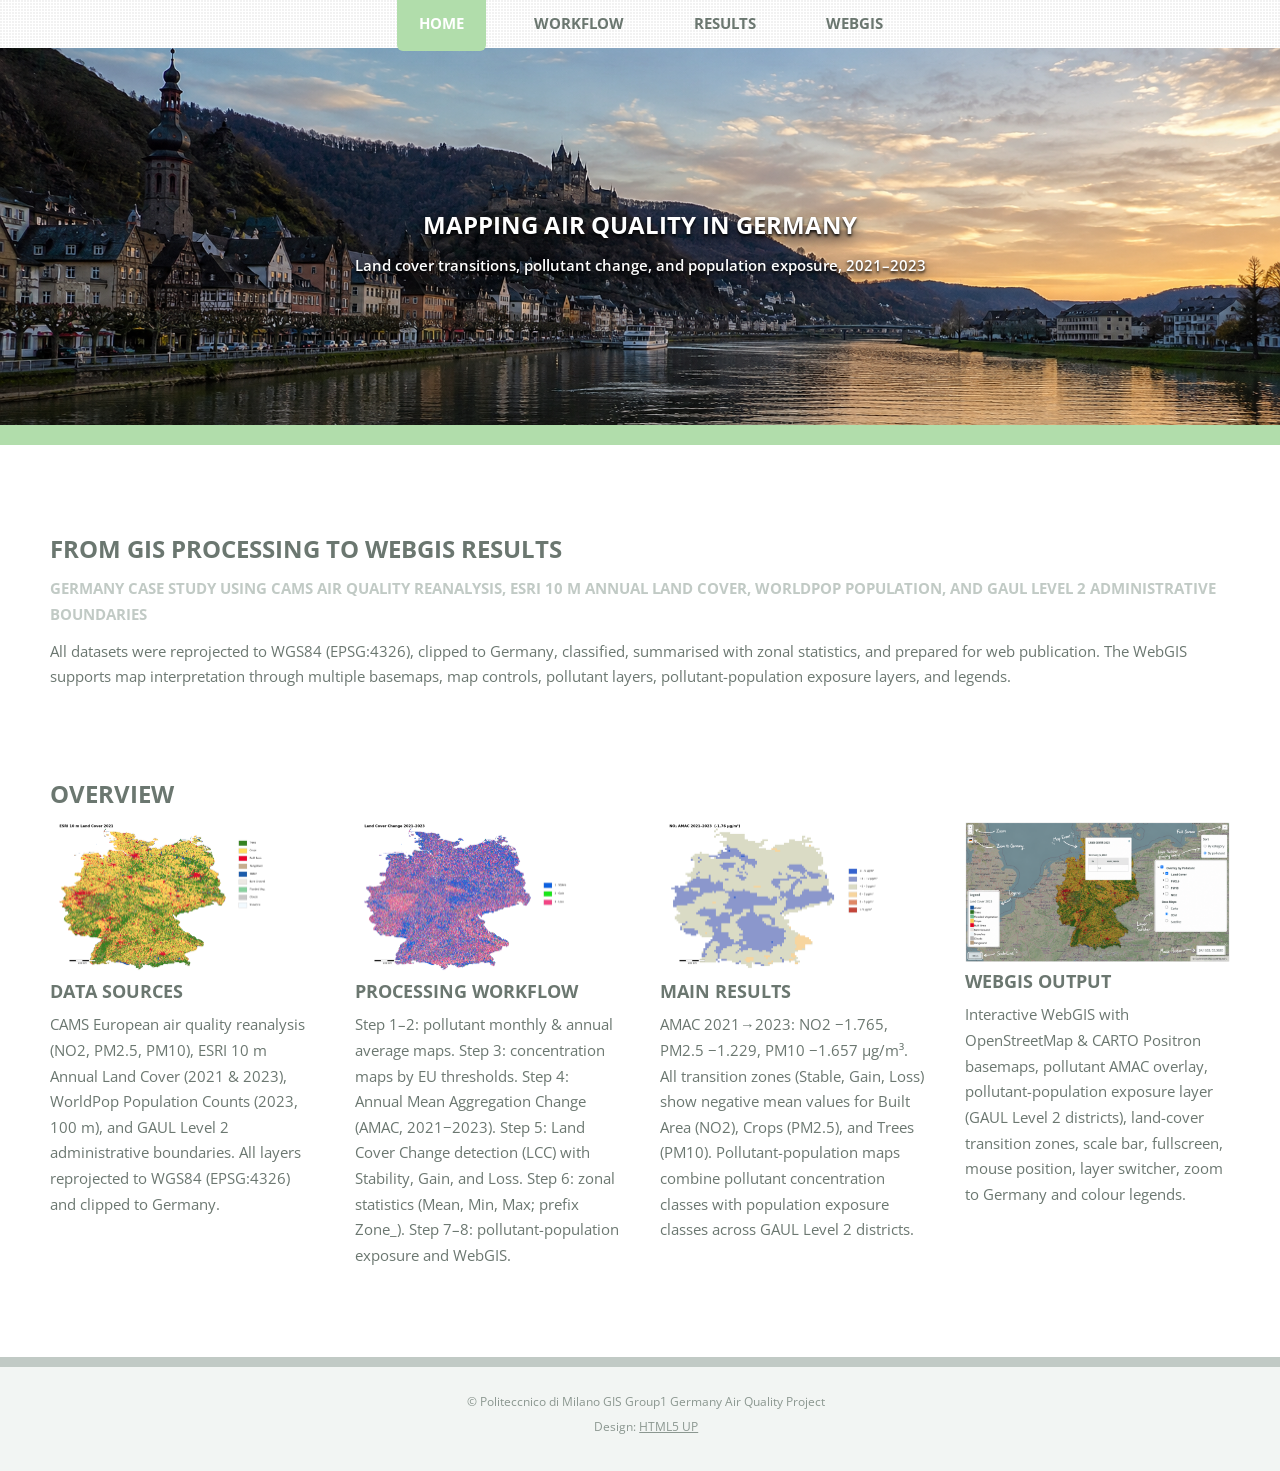
<file: index.html>
<!doctype html>
<!--
	TXT by HTML5 UP
	html5up.net | @ajlkn
	Free for personal and commercial use under the CCA 3.0 license (html5up.net/license)
-->
<html>
  <head>
    <title>Home</title>
    <meta charset="utf-8" />
    <meta name="viewport" content="width=device-width, initial-scale=1" />
    <link rel="stylesheet" href="assets/css/main.css" />
    <link rel="stylesheet" href="assets/css/index.css" />
  </head>
  <body class="homepage is-preload">
    <div id="page-wrapper">
      <nav id="nav">
        <ul>
          <li class="current"><a href="index.html">Home</a></li>
          <li><a href="Workflow.html">Workflow</a></li>
          <li><a href="Results.html">Results</a></li>
          <li><a href="WebGIS.html">WebGIS</a></li>
        </ul>
      </nav>

      <section id="banner">
        <h2>Mapping Air Quality in Germany</h2>
        <p>Land cover transitions, pollutant change, and population exposure, 2021–2023</p>
      </section>

      <section id="main">
        <div class="container">
          <section>
            <header>
              <h2>From GIS processing to WebGIS results</h2>
              <p>
                Germany case study using CAMS air quality reanalysis, ESRI 10 m Annual Land Cover, WorldPop population,
                and GAUL Level 2 administrative boundaries
              </p>
            </header>
            <p>
              All datasets were reprojected to WGS84 (EPSG:4326), clipped to Germany, classified, summarised with zonal
              statistics, and prepared for web publication. The WebGIS supports map interpretation through multiple
              basemaps, map controls, pollutant layers, pollutant-population exposure layers, and legends.
            </p>
          </section>

          <section>
            <h2>Overview</h2>
            <div class="row">
              <div class="col-3 col-6-medium col-12-small">
                <section>
                  <a href="#"><img src="images/index_Germany_ESRI_Land_Cover_2021.png" alt="" /></a>
                  <h3><a href="#">Data sources</a></h3>
                  <p>
                    CAMS European air quality reanalysis (NO2, PM2.5, PM10), ESRI 10 m Annual Land Cover (2021 & 2023),
                    WorldPop Population Counts (2023, 100 m), and GAUL Level 2 administrative boundaries. All layers
                    reprojected to WGS84 (EPSG:4326) and clipped to Germany.
                  </p>
                </section>
              </div>
              <div class="col-3 col-6-medium col-12-small">
                <section>
                  <a href="#"><img src="images/index_Germany_LCC_2021_2023.png" alt="" /></a>
                  <h3><a href="#">Processing workflow</a></h3>
                  <p>
                    Step 1–2: pollutant monthly & annual average maps. Step 3: concentration maps by EU thresholds. Step
                    4: Annual Mean Aggregation Change (AMAC, 2021−2023). Step 5: Land Cover Change detection (LCC) with
                    Stability, Gain, and Loss. Step 6: zonal statistics (Mean, Min, Max; prefix Zone_). Step 7–8:
                    pollutant-population exposure and WebGIS.
                  </p>
                </section>
              </div>
              <div class="col-3 col-6-medium col-12-small">
                <section>
                  <a href="#"><img src="images/index_Germany_NO2_AMAC_2021_2023.png" alt="" /></a>
                  <h3><a href="#">Main results</a></h3>
                  <p>
                    AMAC 2021→2023: NO2 −1.765, PM2.5 −1.229, PM10 −1.657 µg/m³. All transition zones (Stable, Gain,
                    Loss) show negative mean values for Built Area (NO2), Crops (PM2.5), and Trees (PM10).
                    Pollutant-population maps combine pollutant concentration classes with population exposure classes
                    across GAUL Level 2 districts.
                  </p>
                </section>
              </div>
              <div class="col-3 col-6-medium col-12-small">
                <section>
                  <a href="#"><img src="images/map_function.png" alt="" /></a>
                  <h3><a href="#">WebGIS output</a></h3>
                  <p>
                    Interactive WebGIS with OpenStreetMap & CARTO Positron basemaps, pollutant AMAC overlay,
                    pollutant-population exposure layer (GAUL Level 2 districts), land-cover transition zones, scale
                    bar, fullscreen, mouse position, layer switcher, zoom to Germany and colour legends.
                  </p>
                </section>
              </div>
            </div>
          </section>
        </div>
      </section>

      <footer id="footer">
        <div class="container">
          <div id="copyright">
            <ul>
              <div>&copy; Politeccnico di Milano GIS Group1 Germany Air Quality Project</div>
              <div>Design: <a href="http://html5up.net">HTML5 UP</a></div>
            </ul>
          </div>
        </div>
      </footer>
    </div>

    <script src="assets/js/jquery.min.js"></script>
    <script src="assets/js/breakpoints.min.js"></script>
    <script src="assets/js/util.js"></script>
    <script src="assets/js/main.js"></script>
  </body>
</html>
</file>
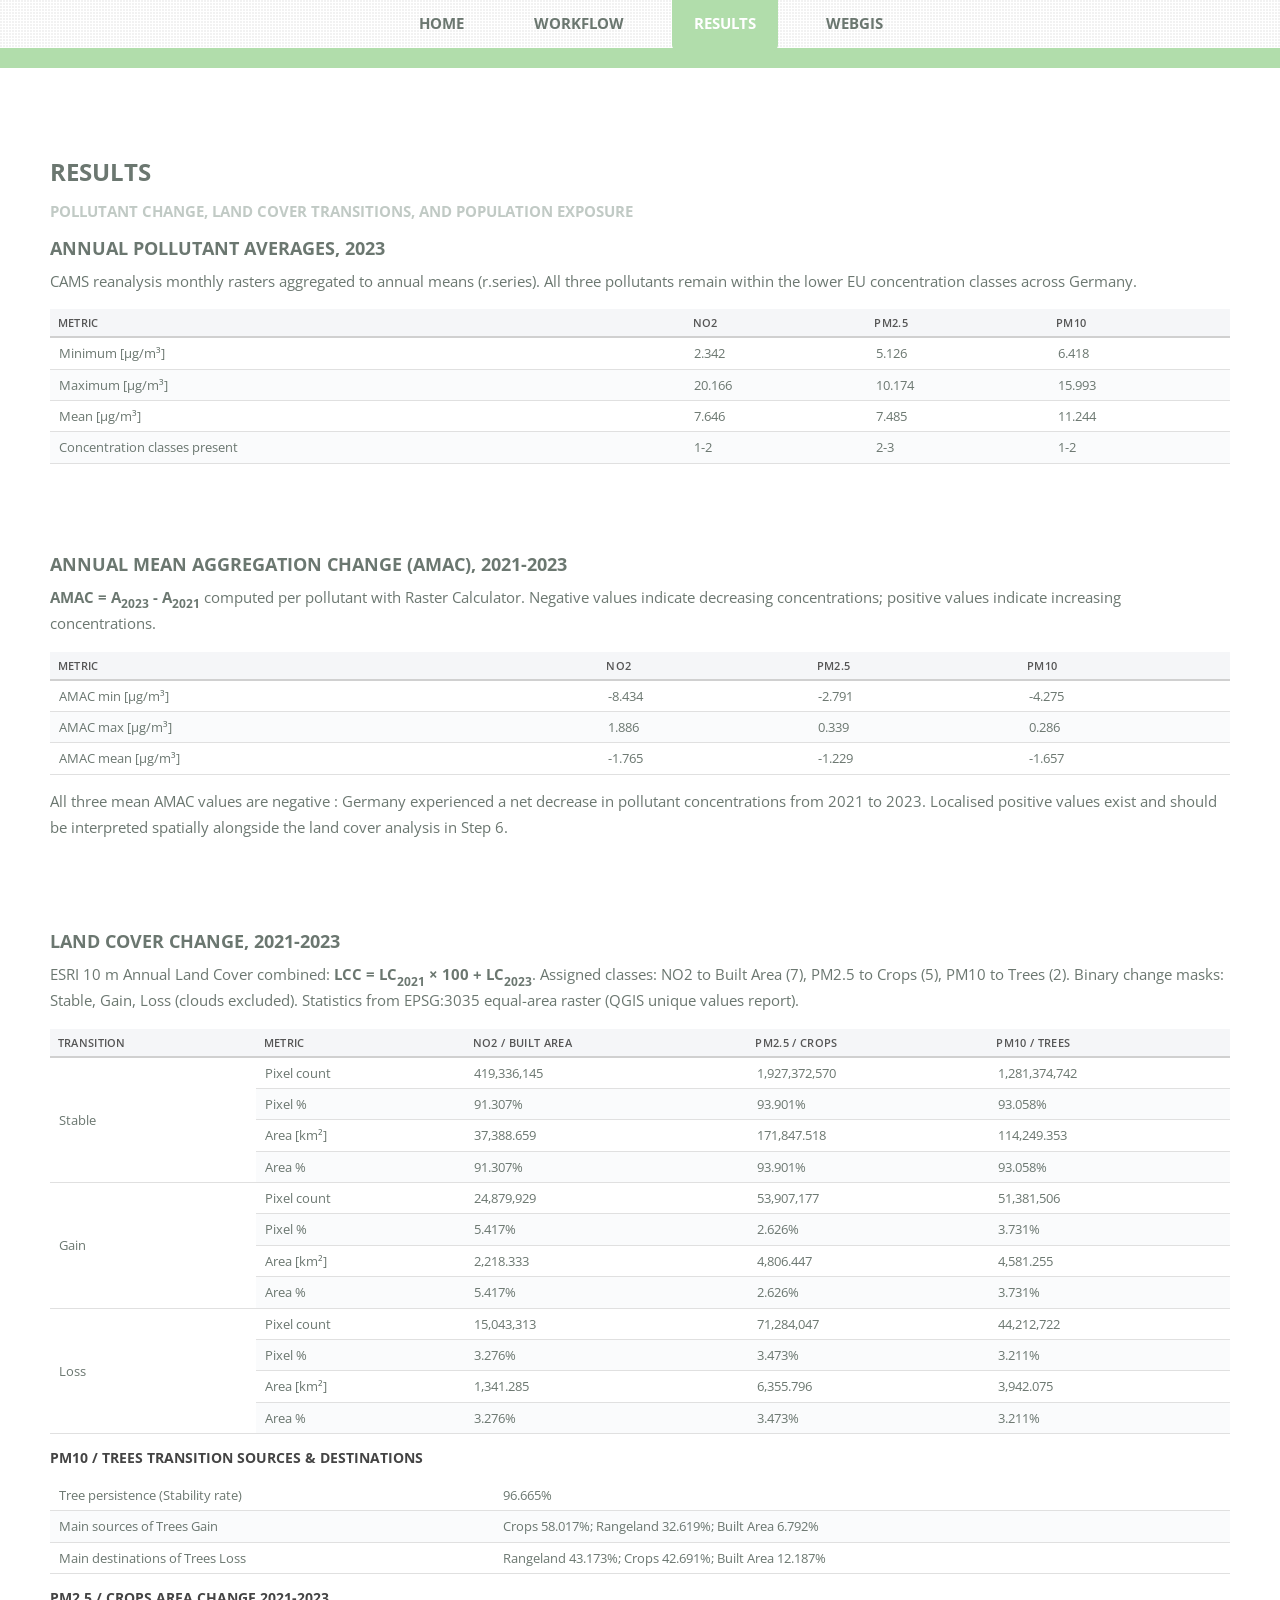
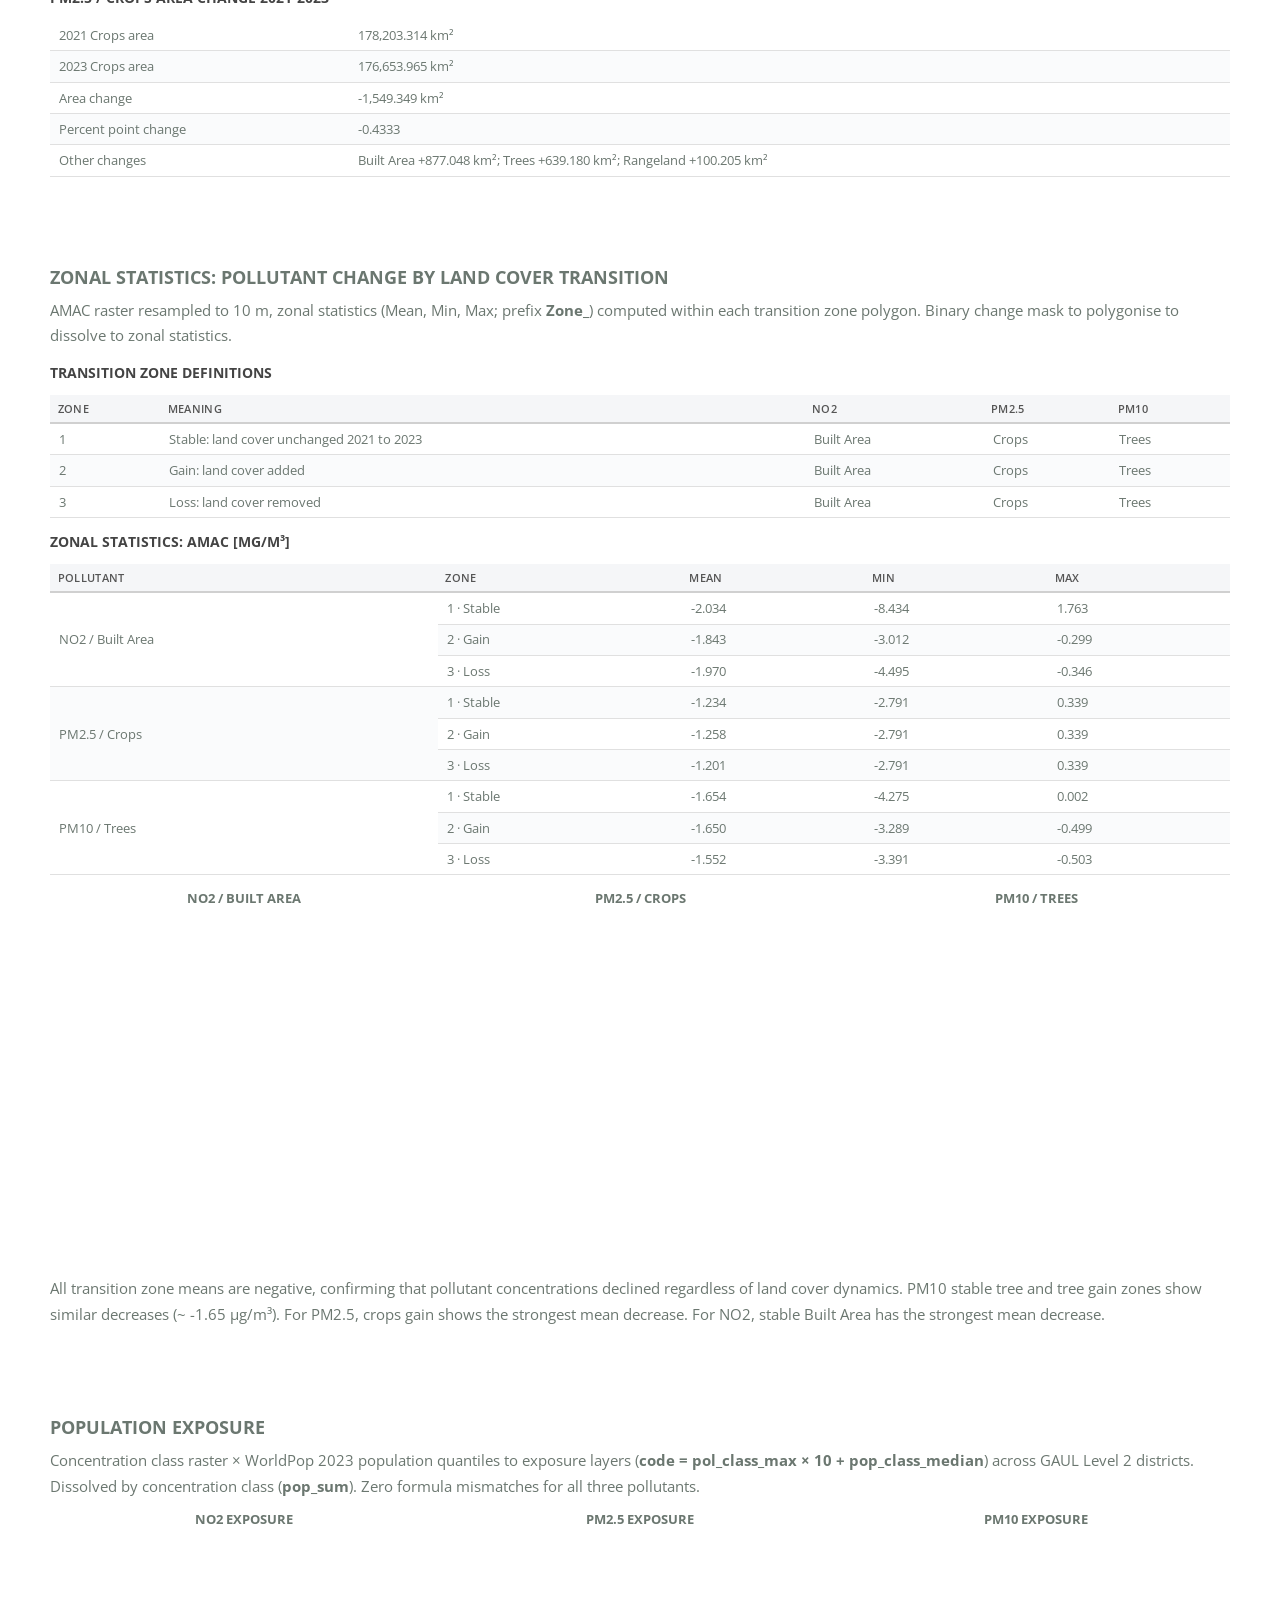
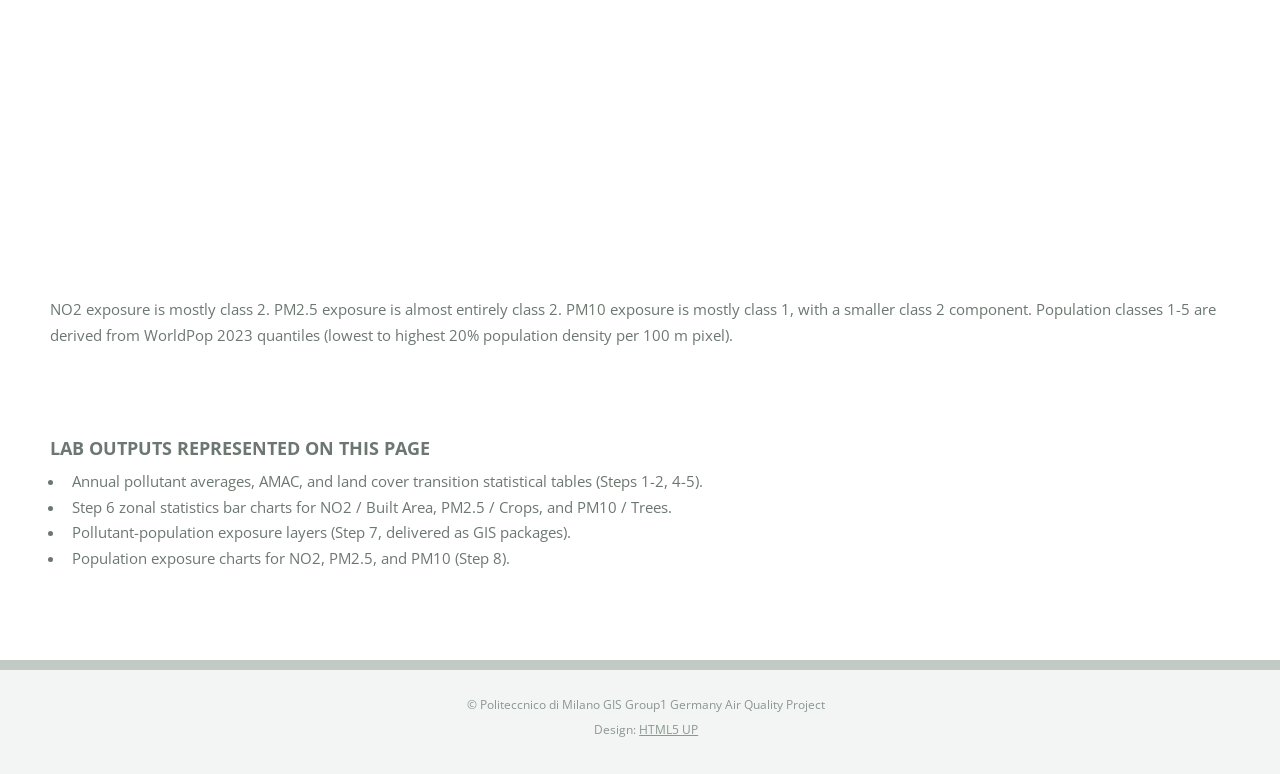
<file: Results.html>
<!DOCTYPE HTML>
<!--
	TXT by HTML5 UP
	html5up.net | @ajlkn
	Free for personal and commercial use under the CCA 3.0 license (html5up.net/license)
-->
<html>
	<head>
		<title>Results</title>
		<meta charset="utf-8" />
		<meta name="viewport" content="width=device-width, initial-scale=1" />
		<link rel="stylesheet" href="assets/css/main.css" />
		<link rel="stylesheet" href="assets/css/Result.css" />
	</head>
	<body class="is-preload">
		<div id="page-wrapper">

			<nav id="nav">
				<ul>
					<li><a href="index.html">Home</a></li>
					<li><a href="Workflow.html">Workflow</a></li>
					<li class="current"><a href="Results.html">Results</a></li>
					<li><a href="WebGIS.html">WebGIS</a></li>
				</ul>
			</nav>

			<section id="main">
				<div class="container">
					<div class="row">
						<div class="col-12">

							<article>

								<header>
									<h2>Results</h2>
									<p>Pollutant change, land cover transitions, and population exposure</p>
								</header>

								<section>
									<p>
																			<!-- ===== Annual Averages ===== -->
									<section>
										<h3>Annual Pollutant Averages, 2023</h3>
										<p>
											CAMS reanalysis monthly rasters aggregated to annual means (r.series). All three pollutants remain within the lower EU concentration classes across Germany.
										</p>
										<div class="table-group">
											<table>
												<thead><tr><th>Metric</th><th>NO2</th><th>PM2.5</th><th>PM10</th></tr></thead>
												<tbody>
												<tr><td>Minimum [µg/m³]</td><td>2.342</td><td>5.126</td><td>6.418</td></tr>
												<tr><td>Maximum [µg/m³]</td><td>20.166</td><td>10.174</td><td>15.993</td></tr>
												<tr><td>Mean [µg/m³]</td><td>7.646</td><td>7.485</td><td>11.244</td></tr>
												<tr><td>Concentration classes present</td><td>1-2</td><td>2-3</td><td>1-2</td></tr>
												</tbody>
											</table>
										</div>
									</section>

									<!-- ===== AMAC ===== -->
									<section>
										<h3>Annual Mean Aggregation Change (AMAC), 2021-2023</h3>
										<p>
											<strong>AMAC = A<sub>2023</sub> - A<sub>2021</sub></strong> computed per pollutant with Raster Calculator. Negative values indicate decreasing concentrations; positive values indicate increasing concentrations.
										</p>
										<div class="table-group">
											<table>
												<thead><tr><th>Metric</th><th>NO2</th><th>PM2.5</th><th>PM10</th></tr></thead>
												<tbody>
												<tr><td>AMAC min [µg/m³]</td><td>-8.434</td><td>-2.791</td><td>-4.275</td></tr>
												<tr><td>AMAC max [µg/m³]</td><td>1.886</td><td>0.339</td><td>0.286</td></tr>
												<tr><td>AMAC mean [µg/m³]</td><td>-1.765</td><td>-1.229</td><td>-1.657</td></tr>
												</tbody>
											</table>
										</div>
										<p>
											All three mean AMAC values are negative : Germany experienced a net decrease in pollutant concentrations from 2021 to 2023. Localised positive values exist and should be interpreted spatially alongside the land cover analysis in Step 6.
										</p>
									</section>

									<!-- ===== Step 5: Land Cover Change ===== -->
									<section>
										<h3>Land Cover Change, 2021-2023</h3>
										<p>
											ESRI 10 m Annual Land Cover combined: <strong>LCC = LC<sub>2021</sub> × 100 + LC<sub>2023</sub></strong>. Assigned classes: NO2 to Built Area (7), PM2.5 to Crops (5), PM10 to Trees (2). Binary change masks: Stable, Gain, Loss (clouds excluded). Statistics from EPSG:3035 equal-area raster (QGIS unique values report).
										</p>
										<div class="table-group">
											<table>
												<thead><tr><th>Transition</th><th>Metric</th><th>NO2 / Built Area</th><th>PM2.5 / Crops</th><th>PM10 / Trees</th></tr></thead>
												<tbody>
												<tr><td rowspan="4">Stable</td><td>Pixel count</td><td>419,336,145</td><td>1,927,372,570</td><td>1,281,374,742</td></tr>
												<tr><td>Pixel %</td><td>91.307%</td><td>93.901%</td><td>93.058%</td></tr>
												<tr><td>Area [km²]</td><td>37,388.659</td><td>171,847.518</td><td>114,249.353</td></tr>
												<tr><td>Area %</td><td>91.307%</td><td>93.901%</td><td>93.058%</td></tr>
												<tr><td rowspan="4">Gain</td><td>Pixel count</td><td>24,879,929</td><td>53,907,177</td><td>51,381,506</td></tr>
												<tr><td>Pixel %</td><td>5.417%</td><td>2.626%</td><td>3.731%</td></tr>
												<tr><td>Area [km²]</td><td>2,218.333</td><td>4,806.447</td><td>4,581.255</td></tr>
												<tr><td>Area %</td><td>5.417%</td><td>2.626%</td><td>3.731%</td></tr>
												<tr><td rowspan="4">Loss</td><td>Pixel count</td><td>15,043,313</td><td>71,284,047</td><td>44,212,722</td></tr>
												<tr><td>Pixel %</td><td>3.276%</td><td>3.473%</td><td>3.211%</td></tr>
												<tr><td>Area [km²]</td><td>1,341.285</td><td>6,355.796</td><td>3,942.075</td></tr>
												<tr><td>Area %</td><td>3.276%</td><td>3.473%</td><td>3.211%</td></tr>
												</tbody>
											</table>
										</div>
										<div class="table-group">
											<h4>PM10 / Trees Transition Sources & Destinations</h4>
											<table>
												<tbody>
												<tr><th>Tree persistence (Stability rate)</th><td>96.665%</td></tr>
												<tr><th>Main sources of Trees Gain</th><td>Crops 58.017%; Rangeland 32.619%; Built Area 6.792%</td></tr>
												<tr><th>Main destinations of Trees Loss</th><td>Rangeland 43.173%; Crops 42.691%; Built Area 12.187%</td></tr>
												</tbody>
											</table>
										</div>
										<div class="table-group">
											<h4>PM2.5 / Crops Area Change 2021-2023</h4>
											<table>
												<tbody>
												<tr><th>2021 Crops area</th><td>178,203.314 km²</td></tr>
												<tr><th>2023 Crops area</th><td>176,653.965 km²</td></tr>
												<tr><th>Area change</th><td>-1,549.349 km²</td></tr>
												<tr><th>Percent point change</th><td>-0.4333</td></tr>
												<tr><th>Other changes</th><td>Built Area +877.048 km²; Trees +639.180 km²; Rangeland +100.205 km²</td></tr>
												</tbody>
											</table>
										</div>
									</section>

									<!-- ===== Step 6: Zonal Statistics ===== -->
									<section>
										<h3>Zonal Statistics: Pollutant Change by Land Cover Transition</h3>
										<p>
											AMAC raster resampled to 10 m, zonal statistics (Mean, Min, Max; prefix <strong>Zone_</strong>) computed within each transition zone polygon. Binary change mask to polygonise to dissolve to zonal statistics.
										</p>
										<div class="table-group">
											<h4>Transition Zone Definitions</h4>
											<table>
												<thead><tr><th>Zone</th><th>Meaning</th><th>NO2</th><th>PM2.5</th><th>PM10</th></tr></thead>
												<tbody>
												<tr><td>1</td><td>Stable: land cover unchanged 2021 to 2023</td><td>Built Area</td><td>Crops</td><td>Trees</td></tr>
												<tr><td>2</td><td>Gain: land cover added</td><td>Built Area</td><td>Crops</td><td>Trees</td></tr>
												<tr><td>3</td><td>Loss: land cover removed</td><td>Built Area</td><td>Crops</td><td>Trees</td></tr>
												</tbody>
											</table>
										</div>
										<div class="table-group">
											<h4>Zonal Statistics: AMAC [µg/m³]</h4>
											<table>
												<thead><tr><th>Pollutant</th><th>Zone</th><th>Mean</th><th>Min</th><th>Max</th></tr></thead>
												<tbody>
												<tr><td rowspan="3">NO2 / Built Area</td><td>1 · Stable</td><td>-2.034</td><td>-8.434</td><td>1.763</td></tr>
												<tr><td>2 · Gain</td><td>-1.843</td><td>-3.012</td><td>-0.299</td></tr>
												<tr><td>3 · Loss</td><td>-1.970</td><td>-4.495</td><td>-0.346</td></tr>
												<tr><td rowspan="3">PM2.5 / Crops</td><td>1 · Stable</td><td>-1.234</td><td>-2.791</td><td>0.339</td></tr>
												<tr><td>2 · Gain</td><td>-1.258</td><td>-2.791</td><td>0.339</td></tr>
												<tr><td>3 · Loss</td><td>-1.201</td><td>-2.791</td><td>0.339</td></tr>
												<tr><td rowspan="3">PM10 / Trees</td><td>1 · Stable</td><td>-1.654</td><td>-4.275</td><td>0.002</td></tr>
												<tr><td>2 · Gain</td><td>-1.650</td><td>-3.289</td><td>-0.499</td></tr>
												<tr><td>3 · Loss</td><td>-1.552</td><td>-3.391</td><td>-0.503</td></tr>
												</tbody>
											</table>
										</div>
										<div class="chart-row">
											<div class="plotly-chart">
												<h4>NO2 / Built Area</h4>
												<iframe src="charts/no2_barchart_minmaxmean.html" frameborder="0" scrolling="no" style="width:100%;height:350px"></iframe>
											</div>
											<div class="plotly-chart">
												<h4>PM2.5 / Crops</h4>
												<iframe src="charts/pm2p5_barchart_minmaxmean.html" frameborder="0" scrolling="no" style="width:100%;height:350px"></iframe>
											</div>
											<div class="plotly-chart">
												<h4>PM10 / Trees</h4>
												<iframe src="charts/pm10_barchart_minmaxmean.html" frameborder="0" scrolling="no" style="width:100%;height:350px"></iframe>
											</div>
										</div>
										<p>
											All transition zone means are negative, confirming that pollutant concentrations declined regardless of land cover dynamics. PM10 stable tree and tree gain zones show similar decreases (~ -1.65 µg/m³). For PM2.5, crops gain shows the strongest mean decrease. For NO2, stable Built Area has the strongest mean decrease.
										</p>
									</section>

									<!-- ===== Steps 7-8: Population Exposure ===== -->
									<section>
										<h3>Population Exposure</h3>
										<p>
											Concentration class raster × WorldPop 2023 population quantiles to exposure layers (<strong>code = pol_class_max × 10 + pop_class_median</strong>) across GAUL Level 2 districts. Dissolved by concentration class (<strong>pop_sum</strong>). Zero formula mismatches for all three pollutants.
										</p>
										<div class="chart-row">
											<div class="plotly-chart">
												<h4>NO2 Exposure</h4>
												<iframe src="charts/no2_exposure_piechart.html" frameborder="0" scrolling="no" style="width:100%;height:350px"></iframe>
											</div>
											<div class="plotly-chart">
												<h4>PM2.5 Exposure</h4>
												<iframe src="charts/pm2p5_exposure_piechart.html" frameborder="0" scrolling="no" style="width:100%;height:350px"></iframe>
											</div>
											<div class="plotly-chart">
												<h4>PM10 Exposure</h4>
												<iframe src="charts/pm10_exposure_piechart.html" frameborder="0" scrolling="no" style="width:100%;height:350px"></iframe>
											</div>
										</div>
										<p>
											NO2 exposure is mostly class 2. PM2.5 exposure is almost entirely class 2. PM10 exposure is mostly class 1, with a smaller class 2 component. Population classes 1-5 are derived from WorldPop 2023 quantiles (lowest to highest 20% population density per 100 m pixel).
										</p>
									</section>

<!-- ===== Lab Outputs ===== -->
								<section>
									<h3>Lab Outputs Represented on This Page</h3>
									<ul>
										<li>Annual pollutant averages, AMAC, and land cover transition statistical tables (Steps 1-2, 4-5).</li>
										<li>Step 6 zonal statistics bar charts for NO2 / Built Area, PM2.5 / Crops, and PM10 / Trees.</li>
										<li>Pollutant-population exposure layers (Step 7, delivered as GIS packages).</li>
										<li>Population exposure charts for NO2, PM2.5, and PM10 (Step 8).</li>
									</ul>
								</section>

							</article>

						</div>
					</div>
				</div>
			</section>

      <footer id="footer">
        <div class="container">
          <div id="copyright">
            <ul>
              <div>&copy; Politeccnico di Milano GIS Group1 Germany Air Quality Project</div>
              <div>Design: <a href="http://html5up.net">HTML5 UP</a></div>
            </ul>
          </div>
        </div>
      </footer>

		</div>

		<script src="assets/js/jquery.min.js"></script>
		<script src="assets/js/breakpoints.min.js"></script>
		<script src="assets/js/util.js"></script>
		<script src="assets/js/main.js"></script>

	</body>
</html>
</file>
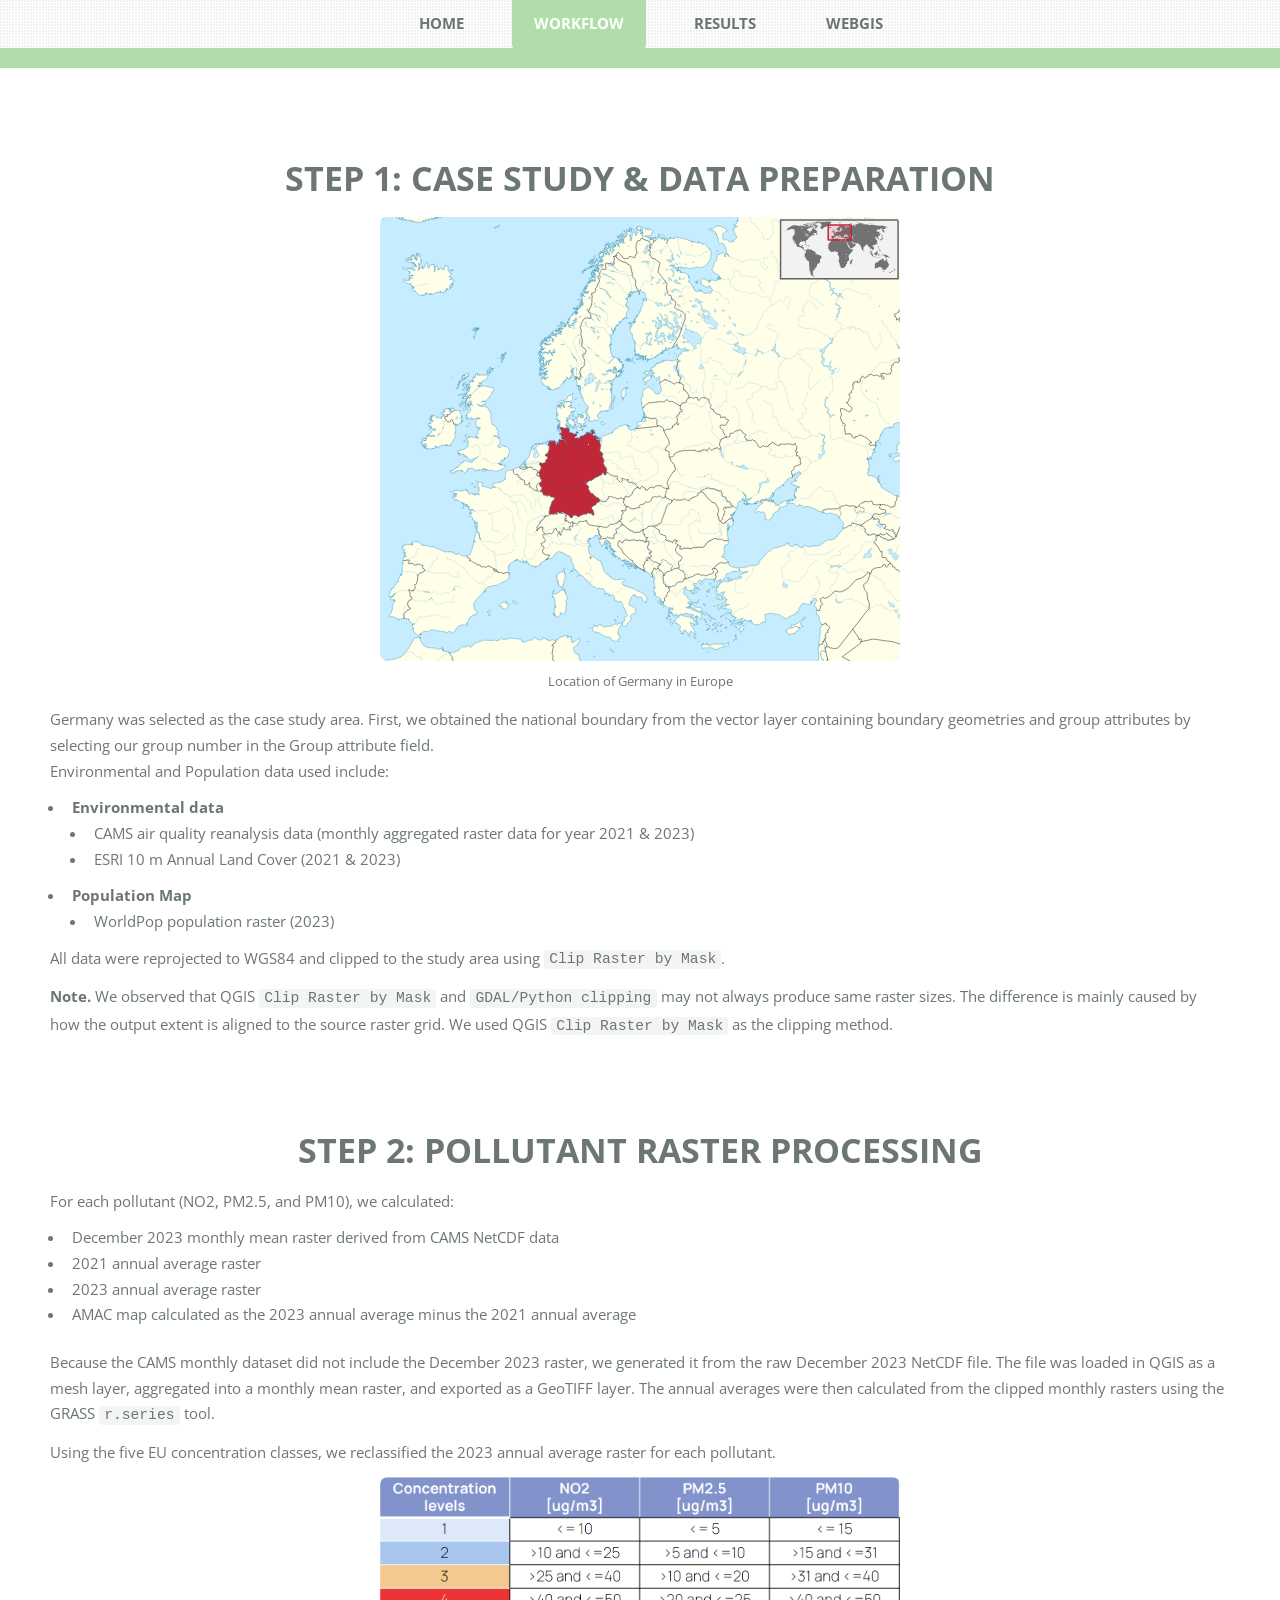
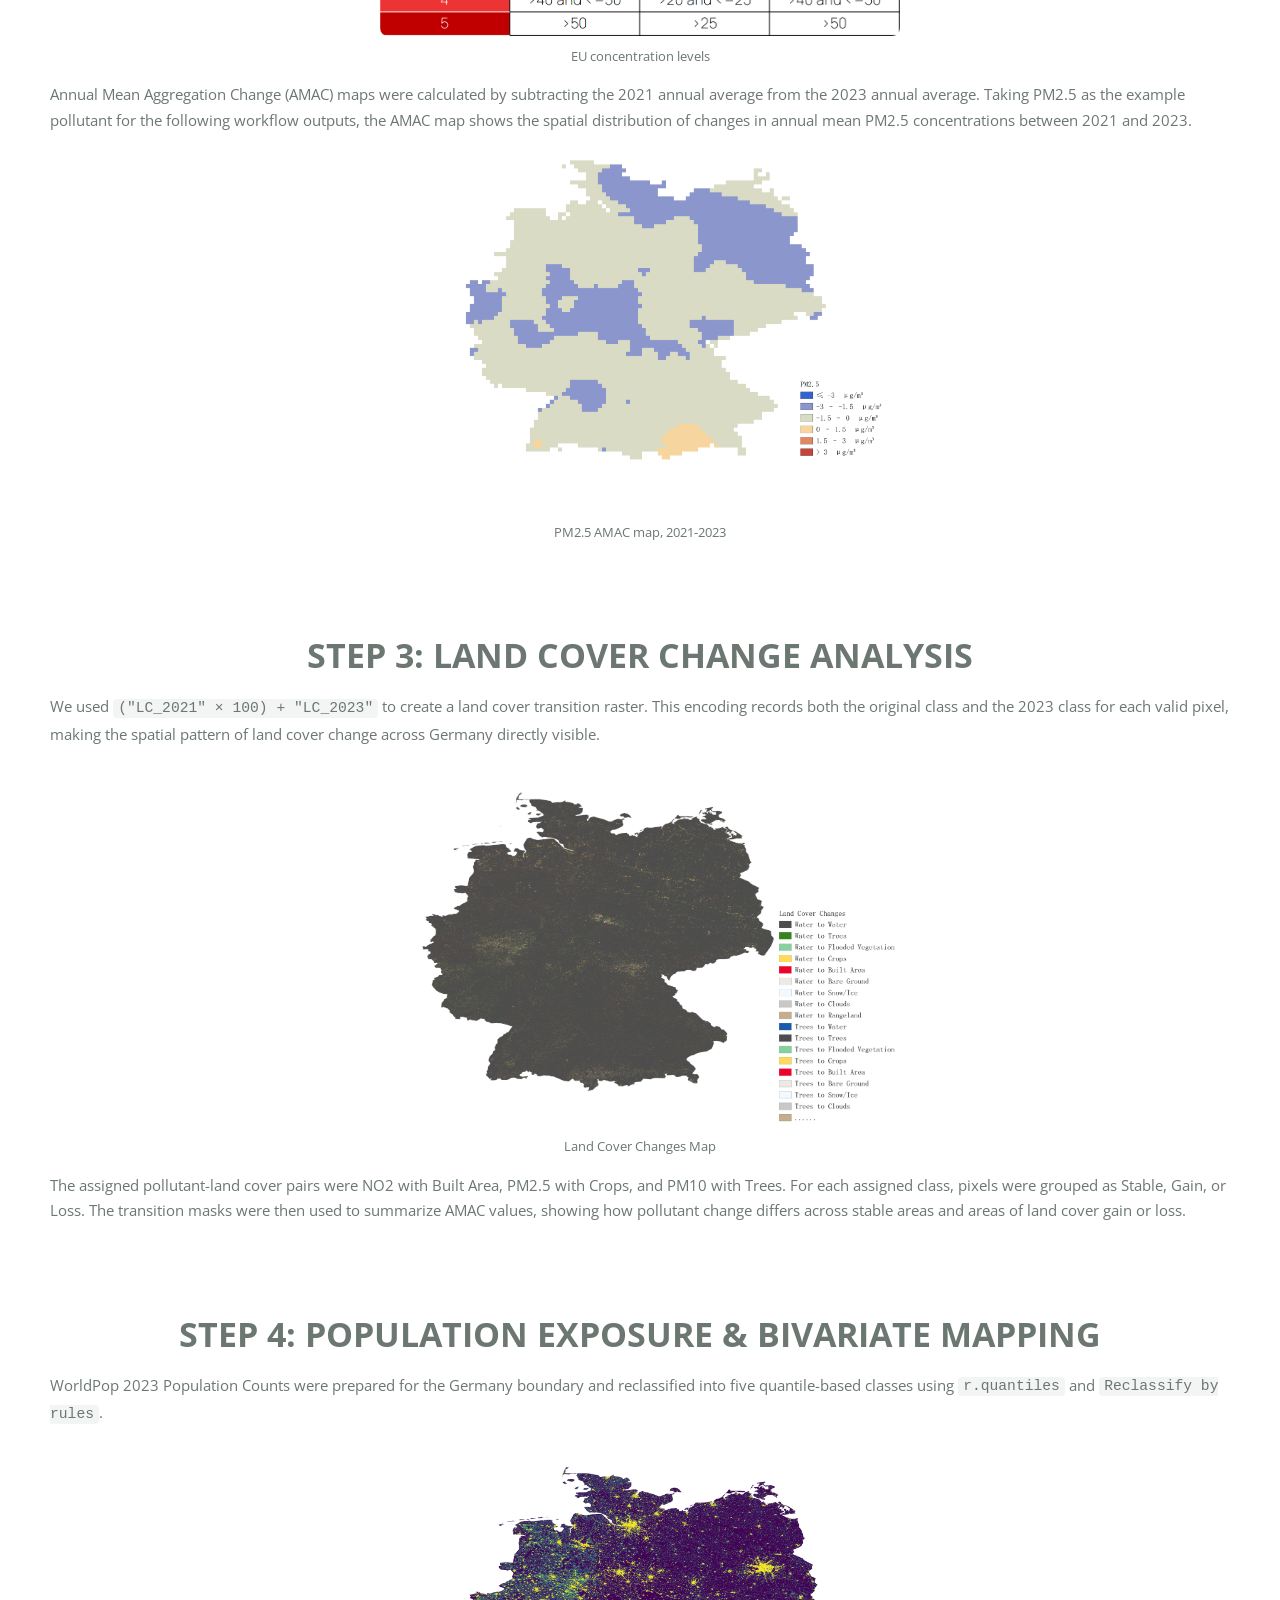
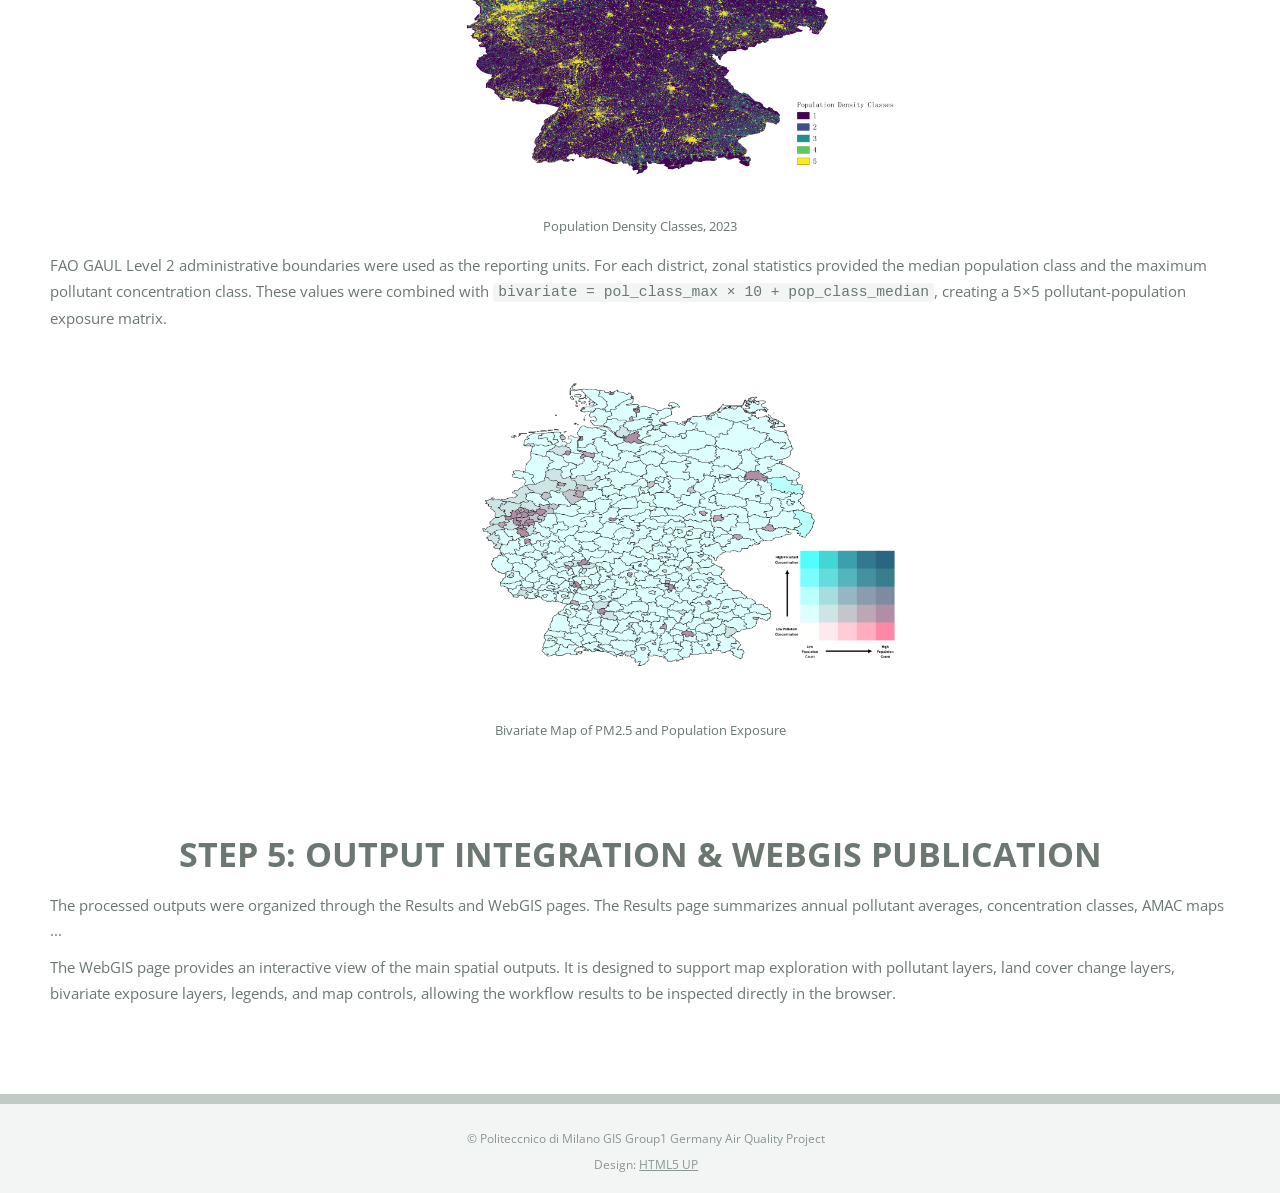
<file: Workflow.html>
<!doctype html>
<html>
  <head>
    <title>Workflow</title>
    <meta charset="utf-8" />
    <meta name="viewport" content="width=device-width, initial-scale=1" />
    <link rel="stylesheet" href="assets/css/main.css" />
    <link rel="stylesheet" href="assets/css/Workflow.css" />
  </head>
  <body class="is-preload">
    <div id="page-wrapper">
      <nav id="nav">
        <ul>
          <li><a href="index.html">Home</a></li>
          <li class="current"><a href="Workflow.html">Workflow</a></li>
          <li><a href="Results.html">Results</a></li>
          <li><a href="WebGIS.html">WebGIS</a></li>
        </ul>
      </nav>

      <section id="main">
        <div class="container">
          <div class="row">
            <div class="col-12">
              <article>
                <header style="text-align: center; font-size: 1.4em">
                  <h2>Step 1: Case Study & Data Preparation</h2>
                </header>

                <section>
                  <img class="workflow-image" src="images/Germany_in_Europe.svg" alt="Germany in Europe" />
                  <div class="workflow-image-caption">Location of Germany in Europe</div>
                  <p>
                    Germany was selected as the case study area. First, we obtained the national boundary from the
                    vector layer containing boundary geometries and group attributes by selecting our group number in
                    the Group attribute field.<br />
                    Environmental and Population data used include:
                  </p>
                  <ul>
                    <li>
                      <strong>Environmental data</strong>
                      <ul>
                        <li>
                          CAMS air quality reanalysis data (monthly aggregated raster data for year 2021 &amp; 2023)
                        </li>
                        <li>ESRI 10 m Annual Land Cover (2021 &amp; 2023)</li>
                      </ul>
                    </li>
                    <li>
                      <strong>Population Map</strong>
                      <ul>
                        <li>WorldPop population raster (2023)</li>
                      </ul>
                    </li>
                  </ul>
                  <p>
                    All data were reprojected to WGS84 and clipped to the study area using
                    <code>Clip Raster by Mask</code>.
                  </p>
                  <p>
                    <strong>Note.</strong> We observed that QGIS <code>Clip Raster by Mask</code> and
                    <code>GDAL/Python clipping</code> may not always produce same raster sizes. The difference is mainly
                    caused by how the output extent is aligned to the source raster grid. We used QGIS
                    <code>Clip Raster by Mask</code> as the clipping method.
                  </p>
                </section>

                <header style="text-align: center; font-size: 1.4em">
                  <h2>Step 2: Pollutant Raster Processing</h2>
                </header>

                <section>
                  <p style="margin-bottom: 0.75em">For each pollutant (NO2, PM2.5, and PM10), we calculated:</p>
                  <ul style="margin-top: 0; margin-bottom: 1.5em">
                    <li>December 2023 monthly mean raster derived from CAMS NetCDF data</li>
                    <li>2021 annual average raster</li>
                    <li>2023 annual average raster</li>
                    <li>AMAC map calculated as the 2023 annual average minus the 2021 annual average</li>
                  </ul>
                  <p>
                    Because the CAMS monthly dataset did not include the December 2023 raster, we generated it from the
                    raw December 2023 NetCDF file. The file was loaded in QGIS as a mesh layer, aggregated into a
                    monthly mean raster, and exported as a GeoTIFF layer. The annual averages were then calculated from
                    the clipped monthly rasters using the GRASS <code>r.series</code> tool.
                  </p>
                  <p>
                    Using the five EU concentration classes, we reclassified the 2023 annual average raster for each
                    pollutant.
                  </p>
                  <img class="workflow-image" src="images/EU_concentration_levels.png" alt="EU Concentration Levels" />
                  <div class="workflow-image-caption">EU concentration levels</div>
                  <p>
                    Annual Mean Aggregation Change (AMAC) maps were calculated by subtracting the 2021 annual average
                    from the 2023 annual average. Taking PM2.5 as the example pollutant for the following workflow
                    outputs, the AMAC map shows the spatial distribution of changes in annual mean PM2.5 concentrations
                    between 2021 and 2023.
                  </p>
                  <img
                    class="workflow-image"
                    src="images/Germany_pm2p5_2021_2023_AMAC_map.png"
                    alt="PM2.5 AMAC map, 2021-2023"
                  />
                  <div class="workflow-image-caption">PM2.5 AMAC map, 2021-2023</div>
                </section>

                <header style="text-align: center; font-size: 1.4em">
                  <h2>Step 3: Land Cover Change Analysis</h2>
                </header>

                <section>
                  <p>
                    We used <code>("LC_2021" × 100) + "LC_2023"</code> to create a land cover transition raster. This
                    encoding records both the original class and the 2023 class for each valid pixel, making the spatial
                    pattern of land cover change across Germany directly visible.
                  </p>
                  <img class="workflow-image" src="images/Germany_LCC_2021_2023.png" alt="Land Cover Changes Map" />
                  <div class="workflow-image-caption">Land Cover Changes Map</div>
                  <p>
                    The assigned pollutant-land cover pairs were NO2 with Built Area, PM2.5 with Crops, and PM10 with
                    Trees. For each assigned class, pixels were grouped as Stable, Gain, or Loss. The transition masks
                    were then used to summarize AMAC values, showing how pollutant change differs across stable areas
                    and areas of land cover gain or loss.
                  </p>
                </section>

                <header style="text-align: center; font-size: 1.4em">
                  <h2>Step 4: Population Exposure & Bivariate Mapping</h2>
                </header>

                <section>
                  <p>
                    WorldPop 2023 Population Counts were prepared for the Germany boundary and reclassified into five
                    quantile-based classes using <code>r.quantiles</code> and <code>Reclassify by rules</code>.
                  </p>
                  <img
                    class="workflow-image"
                    src="images/Germany_Population_2023_5classes.png"
                    alt="Population Density Classes"
                  />
                  <div class="workflow-image-caption">Population Density Classes, 2023</div>
                  <p>
                    FAO GAUL Level 2 administrative boundaries were used as the reporting units. For each district,
                    zonal statistics provided the median population class and the maximum pollutant concentration class.
                    These values were combined with <code>bivariate = pol_class_max × 10 + pop_class_median</code>,
                    creating a 5×5 pollutant-population exposure matrix.
                  </p>
                  <img
                    class="workflow-image"
                    src="images/Germany_pm2p5_2023_bivariate_legend.png"
                    alt="Bivariate Map of PM2.5 and Population Exposure"
                  />
                  <div class="workflow-image-caption">Bivariate Map of PM2.5 and Population Exposure</div>
                </section>

                <header style="text-align: center; font-size: 1.4em">
                  <h2>Step 5: Output Integration & WebGIS Publication</h2>
                </header>

                <section>
                  <p>
                    The processed outputs were organized through the Results and WebGIS pages. The Results page
                    summarizes annual pollutant averages, concentration classes, AMAC maps ...
                  </p>
                  <p>
                    The WebGIS page provides an interactive view of the main spatial outputs. It is designed to support
                    map exploration with pollutant layers, land cover change layers, bivariate exposure layers, legends,
                    and map controls, allowing the workflow results to be inspected directly in the browser.
                  </p>
                </section>
              </article>
            </div>
          </div>
        </div>
      </section>

      <footer id="footer">
        <div class="container">
          <div id="copyright">
            <ul>
              <div>&copy; Politeccnico di Milano GIS Group1 Germany Air Quality Project</div>
              <div>Design: <a href="http://html5up.net">HTML5 UP</a></div>
            </ul>
          </div>
        </div>
      </footer>
    </div>

    <script src="assets/js/jquery.min.js"></script>
    <script src="assets/js/breakpoints.min.js"></script>
    <script src="assets/js/util.js"></script>
    <script src="assets/js/main.js"></script>
  </body>
</html>
</file>
<file: assets/css/index.css>
#banner {
  background-image: url("../../images/home_backimage.png");
  background-size: cover;
  background-position: center;
  background-repeat: no-repeat;
  text-align: center;
  padding: 11em 1em 10em 1em;
}

#banner h2 {
  color: white;
  text-shadow: 0 3px 10px rgba(0, 0, 0, 0.85);
  text-shadow:
    0 2px 3px rgba(0, 0, 0, 0.95),
    0 6px 14px rgba(0, 0, 0, 0.8);
}

#banner p {
  color: white;
  font-weight: 600;
  text-shadow: 0 2px 8px rgba(0, 0, 0, 0.8);
  text-shadow:
    0 2px 3px rgba(0, 0, 0, 0.95),
    0 6px 14px rgba(0, 0, 0, 0.8);
}

.row .col-3 section img {
  width: 100%;
  max-height: 150px;
  object-fit: contain;
}
</file>
<file: assets/css/Result.css>
/* ── GIS Professional Table Styling ── */

table {
  width: 100%;
  border-collapse: collapse;
  margin: 1em 0;
  font-size: 0.9em;
  line-height: 1.4;
  font-variant-numeric: tabular-nums;
}

th, td {
  padding: 0.45em 0.7em;
  vertical-align: middle;
  text-align: left;
  border-bottom: 1px solid #e0e0e0;
}

/* Header row */
thead th {
  font-weight: 600;
  font-size: 0.82em;
  text-transform: uppercase;
  letter-spacing: 0.03em;
  color: #555;
  background: #f5f6f8;
  border-bottom: 2px solid #d0d0d0;
  padding: 0.55em 0.7em;
}

/* Zebra striping */
tbody tr:nth-child(even) { background: #fafbfc; }
tbody tr:nth-child(odd)  { background: #fff; }

/* N/A or empty cells */
td:empty { color: #bbb; text-align: center; }

/* Figure styling */
.result-figure { margin: 1em 0; text-align: center; }
.result-figure img { max-width: 380px; max-height: 28vh; }

/* Chart rows */
.chart-row { display: flex; gap: 0.6em; justify-content: center; flex-wrap: nowrap; margin: 0.5em 0; width: 100%; }
.plotly-chart { flex: 1 1 0; min-width: 0; }
.plotly-chart h4 { margin: 0 0 0.3em 0; text-align: center; font-size: 0.9em; }
.plotly-chart iframe { width: 100%; height: 320px; border: none; }

/* Table group spacing */
.table-group { margin: 1em 0; }
.table-group h4 { font-size: 0.95em; margin: 0.8em 0 0.3em 0; color: #444; }
</file>
<file: assets/css/Workflow.css>
.workflow-media {
	display: flex;
	align-items: center;
	gap: 2em;
	margin: 2em 0;
	padding-left: 0;
	list-style: none;
}

.workflow-media > div {
	flex: 1;
}

.workflow-media p {
	margin: 0;
	text-align: center;
}

.workflow-image {
	display: block;
	width: min(100%, 520px);
	height: auto;
	margin: 0 auto 0.5em;
	border-radius: 8px;
}

.workflow-image-caption {
	margin: 0 0 1em;
	text-align: center;
	font-size: 0.9em;
}

@media screen and (max-width: 736px) {
	.workflow-media {
		display: block;
	}

	.workflow-media p {
		margin-bottom: 1em;
		text-align: left;
	}

	.workflow-image {
		max-width: 100%;
	}
}
</file>
<file: assets/css/main.css>
@import url("fontawesome-all.min.css");
@import url("https://fonts.googleapis.com/css?family=Open+Sans:400,400italic,700,700italic|Open+Sans+Condensed:700");

/*
	TXT by HTML5 UP
	html5up.net | @ajlkn
	Free for personal and commercial use under the CCA 3.0 license (html5up.net/license)
*/

html, body, div, span, applet, object,
iframe, h1, h2, h3, h4, h5, h6, p, blockquote,
pre, a, abbr, acronym, address, big, cite, del, dfn, em, img, ins, kbd, q, s, samp,
small, strike, strong, sub, sup, tt, var, b,
u, i, center, dl, dt, dd, ol, ul, li, fieldset,
form, label, legend, table, caption, tbody,
tfoot, thead, tr, th, td, article, aside,
canvas, details, embed, figure, figcaption,
footer, header, hgroup, menu, nav, output, ruby,
section, summary, time, mark, audio, video {
	margin: 0;
	padding: 0;
	border: 0;
	font-size: 100%;
	font: inherit;
	vertical-align: baseline;}

code {
	background: #f3f4f4;
	border-radius: 4px;
	padding: 0.1em 0.35em;
	font-family: Consolas, Monaco, monospace;
}

article, aside, details, figcaption, figure,
footer, header, hgroup, menu, nav, section {
	display: block;}

body {
	line-height: 1;
}

ol, ul {
	list-style: none;
}

blockquote, q {
	quotes: none;
}

	blockquote:before, blockquote:after, q:before, q:after {
		content: '';
		content: none;
	}

table {
	border-collapse: collapse;
	border-spacing: 0;
}

body {
	-webkit-text-size-adjust: none;
}

mark {
	background-color: transparent;
	color: inherit;
}

input::-moz-focus-inner {
	border: 0;
	padding: 0;
}

input, select, textarea {
	-moz-appearance: none;
	-webkit-appearance: none;
	-ms-appearance: none;
	appearance: none;
}

/* Basic */

	html {
		box-sizing: border-box;
	}

	*, *:before, *:after {
		box-sizing: inherit;
	}

	body {
		background: #f2f5f3;
	}

		body.is-preload *, body.is-preload *:before, body.is-preload *:after {
			-moz-animation: none !important;
			-webkit-animation: none !important;
			-ms-animation: none !important;
			animation: none !important;
			-moz-transition: none !important;
			-webkit-transition: none !important;
			-ms-transition: none !important;
			transition: none !important;
		}

	body, input, textarea, select {
		font-family: 'Open Sans', sans-serif;
		font-weight: 400;
		color: #6b7770;
		font-size: 13pt;
		line-height: 2em;
	}

	h1, h2, h3, h4, h5, h6 {
		font-family: 'Open Sans Condensed', sans-serif;
		font-weight: 700;
		text-transform: uppercase;
		color: #6b7770;
		margin: 0 0 0.5em 0;
		line-height: 1.3;
	}

	h1 a, h2 a, h3 a, h4 a, h5 a, h6 a {
		text-decoration: none;
		color: inherit;
	}

	h2 {
		font-size: 1.65em;
	}

		h2.major {
			position: relative;
			border-top: solid 5px #e7eae8;
			font-size: 1.65em;
			text-align: center;
			margin: 0 0 3em 0;
			top: 0.775em;
		}

			h2.major span {
				background: #fff;
				position: relative;
				display: inline-block;
				top: -0.775em;
				padding: 0 1.25em 0 1.25em;
			}

	h3, h4 {
		font-size: 1.25em;
	}

	a {
		color: #006376;
		text-decoration: underline;
	}

		a:hover {
			text-decoration: none;
		}

	b, strong {
		font-weight: 700;
		color: #6b7770;
	}

	i, em {
		font-style: italic;
	}

	br.clear {
		clear: both;
	}

	sub {
		position: relative;
		top: 0.5em;
		font-size: 0.8em;
	}

	sup {
		position: relative;
		top: -0.5em;
		font-size: 0.8em;
	}

	hr {
		border: 0;
		border-top: solid 2px #E7EAE8;
		margin: 0 0 3em 0;
	}

	blockquote {
		border-left: solid 5px #E7EAE8;
		padding: 1em 0 1em 1.5em;
		font-style: italic;
	}

	p, ul, ol, dl, table {
		margin-bottom: 0.75em;
	}

/* Section/Article */

	section, article {
		margin-bottom: 6em;
	}

		section > :last-child, section:last-child, article > :last-child, article:last-child {
			margin-bottom: 0;
		}

	header > p {
		display: block;
		font-family: 'Open Sans Condensed', sans-serif;
		font-weight: 700;
		text-transform: uppercase;
		color: #c1cac5;
	}

/* Container */

	.container {
		margin: 0 auto;
		max-width: 100%;
		width: 64em;
	}

		@media screen and (max-width: 1680px) {

			.container {
				width: 75em;
			}

		}

		@media screen and (max-width: 1280px) {

			.container {
				width: calc(100% - 100px);
			}

		}

		@media screen and (max-width: 980px) {

			.container {
				width: calc(100% - 100px);
			}

		}

		@media screen and (max-width: 736px) {

			.container {
				width: calc(100% - 40px);
			}

		}

		@media screen and (max-width: 360px) {

			.container {
				width: calc(100% - 30px);
			}

		}

/* Row */

	.row {
		display: flex;
		flex-wrap: wrap;
		box-sizing: border-box;
		align-items: stretch;
	}

		.row > * {
			box-sizing: border-box;
		}

		.row.gtr-uniform > * > :last-child {
			margin-bottom: 0;
		}

		.row.aln-left {
			justify-content: flex-start;
		}

		.row.aln-center {
			justify-content: center;
		}

		.row.aln-right {
			justify-content: flex-end;
		}

		.row.aln-top {
			align-items: flex-start;
		}

		.row.aln-middle {
			align-items: center;
		}

		.row.aln-bottom {
			align-items: flex-end;
		}

		.row > .imp {
			order: -1;
		}

		.row > .col-1 {
			width: 8.33333%;
		}

		.row > .off-1 {
			margin-left: 8.33333%;
		}

		.row > .col-2 {
			width: 16.66667%;
		}

		.row > .off-2 {
			margin-left: 16.66667%;
		}

		.row > .col-3 {
			width: 25%;
		}

		.row > .off-3 {
			margin-left: 25%;
		}

		.row > .col-4 {
			width: 33.33333%;
		}

		.row > .off-4 {
			margin-left: 33.33333%;
		}

		.row > .col-5 {
			width: 41.66667%;
		}

		.row > .off-5 {
			margin-left: 41.66667%;
		}

		.row > .col-6 {
			width: 50%;
		}

		.row > .off-6 {
			margin-left: 50%;
		}

		.row > .col-7 {
			width: 58.33333%;
		}

		.row > .off-7 {
			margin-left: 58.33333%;
		}

		.row > .col-8 {
			width: 66.66667%;
		}

		.row > .off-8 {
			margin-left: 66.66667%;
		}

		.row > .col-9 {
			width: 75%;
		}

		.row > .off-9 {
			margin-left: 75%;
		}

		.row > .col-10 {
			width: 83.33333%;
		}

		.row > .off-10 {
			margin-left: 83.33333%;
		}

		.row > .col-11 {
			width: 91.66667%;
		}

		.row > .off-11 {
			margin-left: 91.66667%;
		}

		.row > .col-12 {
			width: 100%;
		}

		.row > .off-12 {
			margin-left: 100%;
		}

		.row.gtr-0 {
			margin-top: 0px;
			margin-left: 0px;
		}

			.row.gtr-0 > * {
				padding: 0px 0 0 0px;
			}

			.row.gtr-0.gtr-uniform {
				margin-top: 0px;
			}

				.row.gtr-0.gtr-uniform > * {
					padding-top: 0px;
				}

		.row.gtr-25 {
			margin-top: -12.5px;
			margin-left: -12.5px;
		}

			.row.gtr-25 > * {
				padding: 12.5px 0 0 12.5px;
			}

			.row.gtr-25.gtr-uniform {
				margin-top: -12.5px;
			}

				.row.gtr-25.gtr-uniform > * {
					padding-top: 12.5px;
				}

		.row.gtr-50 {
			margin-top: -25px;
			margin-left: -25px;
		}

			.row.gtr-50 > * {
				padding: 25px 0 0 25px;
			}

			.row.gtr-50.gtr-uniform {
				margin-top: -25px;
			}

				.row.gtr-50.gtr-uniform > * {
					padding-top: 25px;
				}

		.row {
			margin-top: -50px;
			margin-left: -50px;
		}

			.row > * {
				padding: 50px 0 0 50px;
			}

			.row.gtr-uniform {
				margin-top: -50px;
			}

				.row.gtr-uniform > * {
					padding-top: 50px;
				}

		.row.gtr-150 {
			margin-top: -75px;
			margin-left: -75px;
		}

			.row.gtr-150 > * {
				padding: 75px 0 0 75px;
			}

			.row.gtr-150.gtr-uniform {
				margin-top: -75px;
			}

				.row.gtr-150.gtr-uniform > * {
					padding-top: 75px;
				}

		.row.gtr-200 {
			margin-top: -100px;
			margin-left: -100px;
		}

			.row.gtr-200 > * {
				padding: 100px 0 0 100px;
			}

			.row.gtr-200.gtr-uniform {
				margin-top: -100px;
			}

				.row.gtr-200.gtr-uniform > * {
					padding-top: 100px;
				}

		@media screen and (max-width: 1680px) {

			.row {
				display: flex;
				flex-wrap: wrap;
				box-sizing: border-box;
				align-items: stretch;
			}

				.row > * {
					box-sizing: border-box;
				}

				.row.gtr-uniform > * > :last-child {
					margin-bottom: 0;
				}

				.row.aln-left {
					justify-content: flex-start;
				}

				.row.aln-center {
					justify-content: center;
				}

				.row.aln-right {
					justify-content: flex-end;
				}

				.row.aln-top {
					align-items: flex-start;
				}

				.row.aln-middle {
					align-items: center;
				}

				.row.aln-bottom {
					align-items: flex-end;
				}

				.row > .imp-xlarge {
					order: -1;
				}

				.row > .col-1-xlarge {
					width: 8.33333%;
				}

				.row > .off-1-xlarge {
					margin-left: 8.33333%;
				}

				.row > .col-2-xlarge {
					width: 16.66667%;
				}

				.row > .off-2-xlarge {
					margin-left: 16.66667%;
				}

				.row > .col-3-xlarge {
					width: 25%;
				}

				.row > .off-3-xlarge {
					margin-left: 25%;
				}

				.row > .col-4-xlarge {
					width: 33.33333%;
				}

				.row > .off-4-xlarge {
					margin-left: 33.33333%;
				}

				.row > .col-5-xlarge {
					width: 41.66667%;
				}

				.row > .off-5-xlarge {
					margin-left: 41.66667%;
				}

				.row > .col-6-xlarge {
					width: 50%;
				}

				.row > .off-6-xlarge {
					margin-left: 50%;
				}

				.row > .col-7-xlarge {
					width: 58.33333%;
				}

				.row > .off-7-xlarge {
					margin-left: 58.33333%;
				}

				.row > .col-8-xlarge {
					width: 66.66667%;
				}

				.row > .off-8-xlarge {
					margin-left: 66.66667%;
				}

				.row > .col-9-xlarge {
					width: 75%;
				}

				.row > .off-9-xlarge {
					margin-left: 75%;
				}

				.row > .col-10-xlarge {
					width: 83.33333%;
				}

				.row > .off-10-xlarge {
					margin-left: 83.33333%;
				}

				.row > .col-11-xlarge {
					width: 91.66667%;
				}

				.row > .off-11-xlarge {
					margin-left: 91.66667%;
				}

				.row > .col-12-xlarge {
					width: 100%;
				}

				.row > .off-12-xlarge {
					margin-left: 100%;
				}

				.row.gtr-0 {
					margin-top: 0px;
					margin-left: 0px;
				}

					.row.gtr-0 > * {
						padding: 0px 0 0 0px;
					}

					.row.gtr-0.gtr-uniform {
						margin-top: 0px;
					}

						.row.gtr-0.gtr-uniform > * {
							padding-top: 0px;
						}

				.row.gtr-25 {
					margin-top: -12.5px;
					margin-left: -12.5px;
				}

					.row.gtr-25 > * {
						padding: 12.5px 0 0 12.5px;
					}

					.row.gtr-25.gtr-uniform {
						margin-top: -12.5px;
					}

						.row.gtr-25.gtr-uniform > * {
							padding-top: 12.5px;
						}

				.row.gtr-50 {
					margin-top: -25px;
					margin-left: -25px;
				}

					.row.gtr-50 > * {
						padding: 25px 0 0 25px;
					}

					.row.gtr-50.gtr-uniform {
						margin-top: -25px;
					}

						.row.gtr-50.gtr-uniform > * {
							padding-top: 25px;
						}

				.row {
					margin-top: -50px;
					margin-left: -50px;
				}

					.row > * {
						padding: 50px 0 0 50px;
					}

					.row.gtr-uniform {
						margin-top: -50px;
					}

						.row.gtr-uniform > * {
							padding-top: 50px;
						}

				.row.gtr-150 {
					margin-top: -75px;
					margin-left: -75px;
				}

					.row.gtr-150 > * {
						padding: 75px 0 0 75px;
					}

					.row.gtr-150.gtr-uniform {
						margin-top: -75px;
					}

						.row.gtr-150.gtr-uniform > * {
							padding-top: 75px;
						}

				.row.gtr-200 {
					margin-top: -100px;
					margin-left: -100px;
				}

					.row.gtr-200 > * {
						padding: 100px 0 0 100px;
					}

					.row.gtr-200.gtr-uniform {
						margin-top: -100px;
					}

						.row.gtr-200.gtr-uniform > * {
							padding-top: 100px;
						}

		}

		@media screen and (max-width: 1280px) {

			.row {
				display: flex;
				flex-wrap: wrap;
				box-sizing: border-box;
				align-items: stretch;
			}

				.row > * {
					box-sizing: border-box;
				}

				.row.gtr-uniform > * > :last-child {
					margin-bottom: 0;
				}

				.row.aln-left {
					justify-content: flex-start;
				}

				.row.aln-center {
					justify-content: center;
				}

				.row.aln-right {
					justify-content: flex-end;
				}

				.row.aln-top {
					align-items: flex-start;
				}

				.row.aln-middle {
					align-items: center;
				}

				.row.aln-bottom {
					align-items: flex-end;
				}

				.row > .imp-large {
					order: -1;
				}

				.row > .col-1-large {
					width: 8.33333%;
				}

				.row > .off-1-large {
					margin-left: 8.33333%;
				}

				.row > .col-2-large {
					width: 16.66667%;
				}

				.row > .off-2-large {
					margin-left: 16.66667%;
				}

				.row > .col-3-large {
					width: 25%;
				}

				.row > .off-3-large {
					margin-left: 25%;
				}

				.row > .col-4-large {
					width: 33.33333%;
				}

				.row > .off-4-large {
					margin-left: 33.33333%;
				}

				.row > .col-5-large {
					width: 41.66667%;
				}

				.row > .off-5-large {
					margin-left: 41.66667%;
				}

				.row > .col-6-large {
					width: 50%;
				}

				.row > .off-6-large {
					margin-left: 50%;
				}

				.row > .col-7-large {
					width: 58.33333%;
				}

				.row > .off-7-large {
					margin-left: 58.33333%;
				}

				.row > .col-8-large {
					width: 66.66667%;
				}

				.row > .off-8-large {
					margin-left: 66.66667%;
				}

				.row > .col-9-large {
					width: 75%;
				}

				.row > .off-9-large {
					margin-left: 75%;
				}

				.row > .col-10-large {
					width: 83.33333%;
				}

				.row > .off-10-large {
					margin-left: 83.33333%;
				}

				.row > .col-11-large {
					width: 91.66667%;
				}

				.row > .off-11-large {
					margin-left: 91.66667%;
				}

				.row > .col-12-large {
					width: 100%;
				}

				.row > .off-12-large {
					margin-left: 100%;
				}

				.row.gtr-0 {
					margin-top: 0px;
					margin-left: 0px;
				}

					.row.gtr-0 > * {
						padding: 0px 0 0 0px;
					}

					.row.gtr-0.gtr-uniform {
						margin-top: 0px;
					}

						.row.gtr-0.gtr-uniform > * {
							padding-top: 0px;
						}

				.row.gtr-25 {
					margin-top: -10px;
					margin-left: -10px;
				}

					.row.gtr-25 > * {
						padding: 10px 0 0 10px;
					}

					.row.gtr-25.gtr-uniform {
						margin-top: -10px;
					}

						.row.gtr-25.gtr-uniform > * {
							padding-top: 10px;
						}

				.row.gtr-50 {
					margin-top: -20px;
					margin-left: -20px;
				}

					.row.gtr-50 > * {
						padding: 20px 0 0 20px;
					}

					.row.gtr-50.gtr-uniform {
						margin-top: -20px;
					}

						.row.gtr-50.gtr-uniform > * {
							padding-top: 20px;
						}

				.row {
					margin-top: -40px;
					margin-left: -40px;
				}

					.row > * {
						padding: 40px 0 0 40px;
					}

					.row.gtr-uniform {
						margin-top: -40px;
					}

						.row.gtr-uniform > * {
							padding-top: 40px;
						}

				.row.gtr-150 {
					margin-top: -60px;
					margin-left: -60px;
				}

					.row.gtr-150 > * {
						padding: 60px 0 0 60px;
					}

					.row.gtr-150.gtr-uniform {
						margin-top: -60px;
					}

						.row.gtr-150.gtr-uniform > * {
							padding-top: 60px;
						}

				.row.gtr-200 {
					margin-top: -80px;
					margin-left: -80px;
				}

					.row.gtr-200 > * {
						padding: 80px 0 0 80px;
					}

					.row.gtr-200.gtr-uniform {
						margin-top: -80px;
					}

						.row.gtr-200.gtr-uniform > * {
							padding-top: 80px;
						}

		}

		@media screen and (max-width: 980px) {

			.row {
				display: flex;
				flex-wrap: wrap;
				box-sizing: border-box;
				align-items: stretch;
			}

				.row > * {
					box-sizing: border-box;
				}

				.row.gtr-uniform > * > :last-child {
					margin-bottom: 0;
				}

				.row.aln-left {
					justify-content: flex-start;
				}

				.row.aln-center {
					justify-content: center;
				}

				.row.aln-right {
					justify-content: flex-end;
				}

				.row.aln-top {
					align-items: flex-start;
				}

				.row.aln-middle {
					align-items: center;
				}

				.row.aln-bottom {
					align-items: flex-end;
				}

				.row > .imp-medium {
					order: -1;
				}

				.row > .col-1-medium {
					width: 8.33333%;
				}

				.row > .off-1-medium {
					margin-left: 8.33333%;
				}

				.row > .col-2-medium {
					width: 16.66667%;
				}

				.row > .off-2-medium {
					margin-left: 16.66667%;
				}

				.row > .col-3-medium {
					width: 25%;
				}

				.row > .off-3-medium {
					margin-left: 25%;
				}

				.row > .col-4-medium {
					width: 33.33333%;
				}

				.row > .off-4-medium {
					margin-left: 33.33333%;
				}

				.row > .col-5-medium {
					width: 41.66667%;
				}

				.row > .off-5-medium {
					margin-left: 41.66667%;
				}

				.row > .col-6-medium {
					width: 50%;
				}

				.row > .off-6-medium {
					margin-left: 50%;
				}

				.row > .col-7-medium {
					width: 58.33333%;
				}

				.row > .off-7-medium {
					margin-left: 58.33333%;
				}

				.row > .col-8-medium {
					width: 66.66667%;
				}

				.row > .off-8-medium {
					margin-left: 66.66667%;
				}

				.row > .col-9-medium {
					width: 75%;
				}

				.row > .off-9-medium {
					margin-left: 75%;
				}

				.row > .col-10-medium {
					width: 83.33333%;
				}

				.row > .off-10-medium {
					margin-left: 83.33333%;
				}

				.row > .col-11-medium {
					width: 91.66667%;
				}

				.row > .off-11-medium {
					margin-left: 91.66667%;
				}

				.row > .col-12-medium {
					width: 100%;
				}

				.row > .off-12-medium {
					margin-left: 100%;
				}

				.row.gtr-0 {
					margin-top: 0px;
					margin-left: 0px;
				}

					.row.gtr-0 > * {
						padding: 0px 0 0 0px;
					}

					.row.gtr-0.gtr-uniform {
						margin-top: 0px;
					}

						.row.gtr-0.gtr-uniform > * {
							padding-top: 0px;
						}

				.row.gtr-25 {
					margin-top: -12.5px;
					margin-left: -12.5px;
				}

					.row.gtr-25 > * {
						padding: 12.5px 0 0 12.5px;
					}

					.row.gtr-25.gtr-uniform {
						margin-top: -12.5px;
					}

						.row.gtr-25.gtr-uniform > * {
							padding-top: 12.5px;
						}

				.row.gtr-50 {
					margin-top: -25px;
					margin-left: -25px;
				}

					.row.gtr-50 > * {
						padding: 25px 0 0 25px;
					}

					.row.gtr-50.gtr-uniform {
						margin-top: -25px;
					}

						.row.gtr-50.gtr-uniform > * {
							padding-top: 25px;
						}

				.row {
					margin-top: -50px;
					margin-left: -50px;
				}

					.row > * {
						padding: 50px 0 0 50px;
					}

					.row.gtr-uniform {
						margin-top: -50px;
					}

						.row.gtr-uniform > * {
							padding-top: 50px;
						}

				.row.gtr-150 {
					margin-top: -75px;
					margin-left: -75px;
				}

					.row.gtr-150 > * {
						padding: 75px 0 0 75px;
					}

					.row.gtr-150.gtr-uniform {
						margin-top: -75px;
					}

						.row.gtr-150.gtr-uniform > * {
							padding-top: 75px;
						}

				.row.gtr-200 {
					margin-top: -100px;
					margin-left: -100px;
				}

					.row.gtr-200 > * {
						padding: 100px 0 0 100px;
					}

					.row.gtr-200.gtr-uniform {
						margin-top: -100px;
					}

						.row.gtr-200.gtr-uniform > * {
							padding-top: 100px;
						}

		}

		@media screen and (max-width: 736px) {

			.row {
				display: flex;
				flex-wrap: wrap;
				box-sizing: border-box;
				align-items: stretch;
			}

				.row > * {
					box-sizing: border-box;
				}

				.row.gtr-uniform > * > :last-child {
					margin-bottom: 0;
				}

				.row.aln-left {
					justify-content: flex-start;
				}

				.row.aln-center {
					justify-content: center;
				}

				.row.aln-right {
					justify-content: flex-end;
				}

				.row.aln-top {
					align-items: flex-start;
				}

				.row.aln-middle {
					align-items: center;
				}

				.row.aln-bottom {
					align-items: flex-end;
				}

				.row > .imp-small {
					order: -1;
				}

				.row > .col-1-small {
					width: 8.33333%;
				}

				.row > .off-1-small {
					margin-left: 8.33333%;
				}

				.row > .col-2-small {
					width: 16.66667%;
				}

				.row > .off-2-small {
					margin-left: 16.66667%;
				}

				.row > .col-3-small {
					width: 25%;
				}

				.row > .off-3-small {
					margin-left: 25%;
				}

				.row > .col-4-small {
					width: 33.33333%;
				}

				.row > .off-4-small {
					margin-left: 33.33333%;
				}

				.row > .col-5-small {
					width: 41.66667%;
				}

				.row > .off-5-small {
					margin-left: 41.66667%;
				}

				.row > .col-6-small {
					width: 50%;
				}

				.row > .off-6-small {
					margin-left: 50%;
				}

				.row > .col-7-small {
					width: 58.33333%;
				}

				.row > .off-7-small {
					margin-left: 58.33333%;
				}

				.row > .col-8-small {
					width: 66.66667%;
				}

				.row > .off-8-small {
					margin-left: 66.66667%;
				}

				.row > .col-9-small {
					width: 75%;
				}

				.row > .off-9-small {
					margin-left: 75%;
				}

				.row > .col-10-small {
					width: 83.33333%;
				}

				.row > .off-10-small {
					margin-left: 83.33333%;
				}

				.row > .col-11-small {
					width: 91.66667%;
				}

				.row > .off-11-small {
					margin-left: 91.66667%;
				}

				.row > .col-12-small {
					width: 100%;
				}

				.row > .off-12-small {
					margin-left: 100%;
				}

				.row.gtr-0 {
					margin-top: 0px;
					margin-left: 0px;
				}

					.row.gtr-0 > * {
						padding: 0px 0 0 0px;
					}

					.row.gtr-0.gtr-uniform {
						margin-top: 0px;
					}

						.row.gtr-0.gtr-uniform > * {
							padding-top: 0px;
						}

				.row.gtr-25 {
					margin-top: -5px;
					margin-left: -5px;
				}

					.row.gtr-25 > * {
						padding: 5px 0 0 5px;
					}

					.row.gtr-25.gtr-uniform {
						margin-top: -5px;
					}

						.row.gtr-25.gtr-uniform > * {
							padding-top: 5px;
						}

				.row.gtr-50 {
					margin-top: -10px;
					margin-left: -10px;
				}

					.row.gtr-50 > * {
						padding: 10px 0 0 10px;
					}

					.row.gtr-50.gtr-uniform {
						margin-top: -10px;
					}

						.row.gtr-50.gtr-uniform > * {
							padding-top: 10px;
						}

				.row {
					margin-top: -20px;
					margin-left: -20px;
				}

					.row > * {
						padding: 20px 0 0 20px;
					}

					.row.gtr-uniform {
						margin-top: -20px;
					}

						.row.gtr-uniform > * {
							padding-top: 20px;
						}

				.row.gtr-150 {
					margin-top: -30px;
					margin-left: -30px;
				}

					.row.gtr-150 > * {
						padding: 30px 0 0 30px;
					}

					.row.gtr-150.gtr-uniform {
						margin-top: -30px;
					}

						.row.gtr-150.gtr-uniform > * {
							padding-top: 30px;
						}

				.row.gtr-200 {
					margin-top: -40px;
					margin-left: -40px;
				}

					.row.gtr-200 > * {
						padding: 40px 0 0 40px;
					}

					.row.gtr-200.gtr-uniform {
						margin-top: -40px;
					}

						.row.gtr-200.gtr-uniform > * {
							padding-top: 40px;
						}

		}

		@media screen and (max-width: 360px) {

			.row {
				display: flex;
				flex-wrap: wrap;
				box-sizing: border-box;
				align-items: stretch;
			}

				.row > * {
					box-sizing: border-box;
				}

				.row.gtr-uniform > * > :last-child {
					margin-bottom: 0;
				}

				.row.aln-left {
					justify-content: flex-start;
				}

				.row.aln-center {
					justify-content: center;
				}

				.row.aln-right {
					justify-content: flex-end;
				}

				.row.aln-top {
					align-items: flex-start;
				}

				.row.aln-middle {
					align-items: center;
				}

				.row.aln-bottom {
					align-items: flex-end;
				}

				.row > .imp-xsmall {
					order: -1;
				}

				.row > .col-1-xsmall {
					width: 8.33333%;
				}

				.row > .off-1-xsmall {
					margin-left: 8.33333%;
				}

				.row > .col-2-xsmall {
					width: 16.66667%;
				}

				.row > .off-2-xsmall {
					margin-left: 16.66667%;
				}

				.row > .col-3-xsmall {
					width: 25%;
				}

				.row > .off-3-xsmall {
					margin-left: 25%;
				}

				.row > .col-4-xsmall {
					width: 33.33333%;
				}

				.row > .off-4-xsmall {
					margin-left: 33.33333%;
				}

				.row > .col-5-xsmall {
					width: 41.66667%;
				}

				.row > .off-5-xsmall {
					margin-left: 41.66667%;
				}

				.row > .col-6-xsmall {
					width: 50%;
				}

				.row > .off-6-xsmall {
					margin-left: 50%;
				}

				.row > .col-7-xsmall {
					width: 58.33333%;
				}

				.row > .off-7-xsmall {
					margin-left: 58.33333%;
				}

				.row > .col-8-xsmall {
					width: 66.66667%;
				}

				.row > .off-8-xsmall {
					margin-left: 66.66667%;
				}

				.row > .col-9-xsmall {
					width: 75%;
				}

				.row > .off-9-xsmall {
					margin-left: 75%;
				}

				.row > .col-10-xsmall {
					width: 83.33333%;
				}

				.row > .off-10-xsmall {
					margin-left: 83.33333%;
				}

				.row > .col-11-xsmall {
					width: 91.66667%;
				}

				.row > .off-11-xsmall {
					margin-left: 91.66667%;
				}

				.row > .col-12-xsmall {
					width: 100%;
				}

				.row > .off-12-xsmall {
					margin-left: 100%;
				}

				.row.gtr-0 {
					margin-top: 0px;
					margin-left: 0px;
				}

					.row.gtr-0 > * {
						padding: 0px 0 0 0px;
					}

					.row.gtr-0.gtr-uniform {
						margin-top: 0px;
					}

						.row.gtr-0.gtr-uniform > * {
							padding-top: 0px;
						}

				.row.gtr-25 {
					margin-top: -3.75px;
					margin-left: -3.75px;
				}

					.row.gtr-25 > * {
						padding: 3.75px 0 0 3.75px;
					}

					.row.gtr-25.gtr-uniform {
						margin-top: -3.75px;
					}

						.row.gtr-25.gtr-uniform > * {
							padding-top: 3.75px;
						}

				.row.gtr-50 {
					margin-top: -7.5px;
					margin-left: -7.5px;
				}

					.row.gtr-50 > * {
						padding: 7.5px 0 0 7.5px;
					}

					.row.gtr-50.gtr-uniform {
						margin-top: -7.5px;
					}

						.row.gtr-50.gtr-uniform > * {
							padding-top: 7.5px;
						}

				.row {
					margin-top: -15px;
					margin-left: -15px;
				}

					.row > * {
						padding: 15px 0 0 15px;
					}

					.row.gtr-uniform {
						margin-top: -15px;
					}

						.row.gtr-uniform > * {
							padding-top: 15px;
						}

				.row.gtr-150 {
					margin-top: -22.5px;
					margin-left: -22.5px;
				}

					.row.gtr-150 > * {
						padding: 22.5px 0 0 22.5px;
					}

					.row.gtr-150.gtr-uniform {
						margin-top: -22.5px;
					}

						.row.gtr-150.gtr-uniform > * {
							padding-top: 22.5px;
						}

				.row.gtr-200 {
					margin-top: -30px;
					margin-left: -30px;
				}

					.row.gtr-200 > * {
						padding: 30px 0 0 30px;
					}

					.row.gtr-200.gtr-uniform {
						margin-top: -30px;
					}

						.row.gtr-200.gtr-uniform > * {
							padding-top: 30px;
						}

		}

/* Image */

	.image {
		position: relative;
		display: inline-block;
		border-radius: 8px;
	}

		.image img {
			display: block;
			width: 100%;
			border-radius: 8px;
		}

		.image:before {
			content: '';
			position: absolute;
			left: 0;
			top: 0;
			width: 100%;
			height: 100%;
			background: url("images/overlay.png");
			border-radius: 8px;
		}

		.image.fit {
			display: block;
			width: 100%;
		}

		.image.featured {
			display: block;
			width: 100%;
			margin: 0 0 2em 0;
		}

		.image.left {
			float: left;
			margin: 0 2em 2em 0;
		}

		.image.centered {
			display: block;
			margin: 0 0 2em 0;
		}

			.image.centered img {
				margin: 0 auto;
				width: auto;
			}

/* Button */

	input[type="button"],
	input[type="submit"],
	input[type="reset"],
	button,
	.button {
		-webkit-appearance: none;
		display: inline-block;
		font-family: 'Open Sans Condensed', sans-serif;
		font-weight: 700;
		text-transform: uppercase;
		text-decoration: none;
		background: #b1ddab;
		color: #fff;
		border: 0;
		line-height: 1em;
		border-radius: 8px;
		outline: 0;
		cursor: pointer;
		-moz-transition: background-color .2s ease-in-out;
		-webkit-transition: background-color .2s ease-in-out;
		-o-transition: background-color .2s ease-in-out;
		-ms-transition: background-color .2s ease-in-out;
		transition: background-color .2s ease-in-out;
		font-size: 1.25em;
		padding: 0.85em 1.85em;
		text-align: center;
	}

		input[type="button"]:hover,
		input[type="submit"]:hover,
		input[type="reset"]:hover,
		button:hover,
		.button:hover {
			background: #c1edbb;
		}

		input[type="button"]:active,
		input[type="submit"]:active,
		input[type="reset"]:active,
		button:active,
		.button:active {
			background: #a1cd9b;
		}

		input[type="button"].alt,
		input[type="submit"].alt,
		input[type="reset"].alt,
		button.alt,
		.button.alt {
			background: #c1cac5;
		}

			input[type="button"].alt:hover,
			input[type="submit"].alt:hover,
			input[type="reset"].alt:hover,
			button.alt:hover,
			.button.alt:hover {
				background: #ccd5d0;
			}

			input[type="button"].alt:active,
			input[type="submit"].alt:active,
			input[type="reset"].alt:active,
			button.alt:active,
			.button.alt:active {
				background: #b1bab5;
			}

		input[type="button"].large,
		input[type="submit"].large,
		input[type="reset"].large,
		button.large,
		.button.large {
			font-size: 1.65em;
		}

/* List */

	ul {
		list-style: disc;
		padding-left: 1em;
	}

		ul li {
			padding-left: 0.5em;
		}

	ol {
		list-style: decimal;
		padding-left: 1.25em;
	}

		ol li {
			padding-left: 0.25em;
		}

/* Divided */

	ul.divided {
		list-style: none;
		padding-left: 0;
	}

		ul.divided > li {
			border-top: solid 2px #e7eae8;
			padding-top: 2.35em;
			margin-top: 2.35em;
			padding-left: 0;
		}

			ul.divided > li:first-child {
				border-top: 0;
				padding-top: 0;
				margin-top: 0;
			}

/* Actions */

	ul.actions {
		list-style: none;
		padding-left: 0;
		text-align: center;
		margin: 2em 0 0 0;
	}

		ul.actions li {
			display: inline-block;
			margin: 0 0 0 1em;
			padding-left: 0;
		}

			ul.actions li:first-child {
				margin-left: 0;
			}

/* Contact */

	ul.contact {
		list-style: none;
		padding-left: 0;
		cursor: default;
	}

		ul.contact li {
			-moz-transition: top .15s ease-in-out;
			-webkit-transition: top .15s ease-in-out;
			-ms-transition: top .15s ease-in-out;
			transition: top .15s ease-in-out;
			position: relative;
			display: inline-block;
			margin: 0 0.25em 0 0.25em;
			top: 0;
			padding-left: 0;
		}

			ul.contact li a {
				-moz-transition: background-color .2s ease-in-out;
				-webkit-transition: background-color .2s ease-in-out;
				-ms-transition: background-color .2s ease-in-out;
				transition: background-color .2s ease-in-out;
				display: block;
				position: relative;
				width: 48px;
				height: 48px;
				border-radius: 6px;
				outline: 0;
				background: #c1cac5;
				text-align: center;
			}

				ul.contact li a:before {
					color: #f2f5f3;
					font-size: 32px;
					line-height: 48px;
				}

			ul.contact li:hover {
				top: -5px;
			}

				ul.contact li:hover a.fa-facebook {
					background-color: #3C5A98;
				}

				ul.contact li:hover a.fa-twitter {
					background-color: #2DAAE4;
				}

				ul.contact li:hover a.fa-dribbble {
					background-color: #C4376B;
				}

				ul.contact li:hover a.fa-linkedin {
					background-color: #006599;
				}

				ul.contact li:hover a.fa-instagram {
					background-color: #2E5E86;
				}

				ul.contact li:hover a.fa-google-plus {
					background-color: #DA2713;
				}

			ul.contact li:active {
				top: 0;
			}

/* Special */

	ul.special {
		list-style: none;
		padding-left: 0;
		cursor: default;
		position: relative;
		margin: -2em 0 4em -2em;
	}

		ul.special li {
			-moz-transition: top .15s ease-in-out;
			-webkit-transition: top .15s ease-in-out;
			-ms-transition: top .15s ease-in-out;
			transition: top .15s ease-in-out;
			position: relative;
			display: inline-block;
			top: 0;
			padding: 2em 0 0 2em;
		}

			ul.special li a {
				display: block;
				outline: 0;
			}

				ul.special li a:before {
					-moz-transition: background-color .2s ease-in-out;
					-webkit-transition: background-color .2s ease-in-out;
					-ms-transition: background-color .2s ease-in-out;
					transition: background-color .2s ease-in-out;
					display: block;
					text-align: center;
					background: #c1cac5;
					border-radius: 100%;
					width: 2.25em;
					height: 2.25em;
					line-height: 2.175em;
					font-size: 5em;
					color: #fff;
				}

			ul.special li:hover {
				top: -1em;
			}

				ul.special li:hover a:before {
					background: #b9d2ce;
				}

/* Meta */

	ul.meta {
		font-size: 0.85em;
		color: #a1aaa5;
		list-style: none;
		padding-left: 0;
	}

		ul.meta li {
			position: relative;
			display: inline-block;
			margin-left: 1em;
			padding-left: 0;
		}

			ul.meta li a {
				color: inherit;
				outline: 0;
			}

			ul.meta li:first-child {
				margin-left: 0;
			}

			ul.meta li:before {
				opacity: 0.5;
				cursor: default;
				margin-right: 0.5em;
			}

/* Menu */

	ul.menu {
		list-style: none;
		padding-left: 0;
	}

		ul.menu li {
			border-left: solid 1px #E7EAE8;
			display: inline-block;
			padding: 0 0 0 0.75em;
			margin: 0 0 0 0.75em;
		}

			ul.menu li:first-child {
				border-left: 0;
				margin-left: 0;
				padding-left: 0;
			}

/* Forms */

	form label {
		display: block;
		margin: 0 0 1em 0;
		font-family: 'Open Sans Condensed', sans-serif;
		font-weight: 700;
		text-transform: uppercase;
		color: #6b7770;
	}

	form input[type="text"],
	form input[type="email"],
	form input[type="password"],
	form select,
	form textarea {
		-webkit-appearance: none;
		display: block;
		width: 100%;
		border-radius: 8px;
		border: solid 2px #E7EAE8;
	}

		form input[type="text"]:focus,
		form input[type="email"]:focus,
		form input[type="password"]:focus,
		form select:focus,
		form textarea:focus {
			border-color: #a1cd9b;
		}

	form input[type="text"],
	form input[type="email"],
	form input[type="password"],
	form select {
		line-height: 3em;
		padding: 0 1em;
	}

	form textarea {
		min-height: 9em;
		padding: 1em;
	}

	form ::-webkit-input-placeholder {
		color: #555 !important;
	}

	form :-moz-placeholder {
		color: #555 !important;
	}

	form ::-moz-placeholder {
		color: #555 !important;
	}

	form :-ms-input-placeholder {
		color: #555 !important;
	}

	form ::-moz-focus-inner {
		border: 0;
	}

/* Tables */

	table {
		width: 100%;
	}

		table.default {
			width: 100%;
		}

			table.default tr {
				border-top: solid 2px #E7EAE8;
			}

				table.default tr:first-child {
					border-top: 0;
				}

			table.default td {
				padding: 0.5em 1em 0.5em 1em;
			}

			table.default th {
				text-align: left;
				padding: 0.5em 1em 0.5em 1em;
				margin: 0 0 1em 0;
				font-family: 'Open Sans Condensed', sans-serif;
				font-weight: 700;
				text-transform: uppercase;
				color: #6b7770;
			}

			table.default thead {
				background: #E7EAE8;
				color: #fff;
			}

/* Box */

	.box.highlight {
		text-align: center;
	}

		.box.highlight h2 {
			font-size: 3em;
			margin: 0 0 0.25em 0;
		}

		.box.highlight header > p {
			font-size: 1.65em;
			margin: 0 0 1.5em 0;
		}

	.box.feature {
		text-align: center;
	}

	.box.post header {
		margin: 0 0 2.5em 0;
	}

	.box.post h3 {
		font-size: 3em;
		margin: 0 0 0.25em 0;
	}

	.box.post header > p {
		font-size: 1.65em;
		margin: 0 0 0.5em 0;
	}

	.box.post ul.meta {
		margin: 0 0 0.5em 0;
	}

	.box.post-summary h3 {
		line-height: 1em;
		margin: 0 0 0.75em 0;
	}

	.box.post-summary .meta {
		margin: 0;
		line-height: 1em;
	}

	.box.page-content header {
		margin: 0 0 2.5em 0;
	}

	.box.page-content h2 {
		font-size: 3em;
		margin: 0 0 0.5em 0;
	}

	.box.page-content header > p {
		font-size: 1.65em;
		margin: 0 0 0.5em 0;
	}

	.box.page-content ul.meta {
		margin: 0 0 0.5em 0;
	}

/* Icons */

	.icon {
		text-decoration: none;
		position: relative;
		text-decoration: none;
	}

		.icon:before {
			-moz-osx-font-smoothing: grayscale;
			-webkit-font-smoothing: antialiased;
			display: inline-block;
			font-style: normal;
			font-variant: normal;
			text-rendering: auto;
			line-height: 1;
			text-transform: none !important;
			font-family: 'Font Awesome 5 Free';
			font-weight: 400;
		}

		.icon:before {
			line-height: inherit;
		}

		.icon > .label {
			display: none;
		}

		.icon.solid:before {
			font-weight: 900;
		}

		.icon.brands:before {
			font-family: 'Font Awesome 5 Brands';
		}

/* Page Wrapper */

	#page-wrapper > section {
		margin-bottom: 0;
	}

/* Header */

	#header {
		text-align: center;
		font-size: 2em;
		font-family: 'Open Sans Condensed', sans-serif;
		font-weight: 700;
		text-transform: uppercase;
		padding: 2em 0;
		background: #fff;
		margin: 0 auto;
	}

		#header .logo {
			position: relative;
			text-align: center;
			border-top: solid 5px #e7eae8;
			top: 0.65em;
		}

			#header .logo div {
				background: #fff;
				position: relative;
				display: inline-block;
				padding: 0 1.5em 0 1.5em;
				top: -0.65em;
			}

			#header .logo h1 {
				display: inline;
			}

			#header .logo p {
				display: inline;
				color: #C1CAC5;
			}

/* Nav */

	body {
		padding-top: 3.25em;
	}

	#nav {
		position: fixed;
		top: 0;
		left: 0;
		z-index: 1000;
		background-color: rgba(255, 255, 255, 0.95);
		background-image: url("images/overlay.png");
		width: 100%;
		height: 3.25em;
		line-height: 3.25em;
		text-align: center;
		font-family: 'Open Sans Condensed', sans-serif;
		font-weight: 700;
		text-transform: uppercase;
		cursor: default;
	}

		#nav ul {
			position: relative;
			z-index: 1001;
		}

		#nav li {
			display: inline-block;
			margin: 0 0.5em 0 0.5em;
			top: 0;
			position: relative;
			-moz-transition: top .15s ease-in-out;
			-webkit-transition: top .15s ease-in-out;
			-o-transition: top .15s ease-in-out;
			-ms-transition: top .15s ease-in-out;
			transition: top .15s ease-in-out;
		}

			#nav li > ul {
				display: none;
			}

			#nav li a, #nav li span {
				-moz-transition: background-color .075s ease-in-out, color .075s ease-in-out;
				-webkit-transition: background-color .075s ease-in-out, color .075s ease-in-out;
				-ms-transition: background-color .075s ease-in-out, color .075s ease-in-out;
				transition: background-color .075s ease-in-out, color .075s ease-in-out;
				position: relative;
				display: block;
				text-decoration: none;
				color: #6b7770;
				top: -6px;
				padding: 6px 1.5em 0.25em 1.5em;
				border-bottom-left-radius: 6px;
				border-bottom-right-radius: 6px;
				outline: 0;
			}

			#nav li:hover, #nav li.active {
				top: 3px;
			}

			#nav li:hover a, #nav li:hover span {
				background: #C1CAC5;
				color: #fff;
			}

			#nav li.active a, #nav li.active span {
				background: #C1CAC5;
				color: #fff;
			}

			#nav li.current a {
				background: #b1ddab;
				color: #fff;
			}

	.dropotron {
		list-style: none;
		background: #6B7770;
		color: #fff;
		border-radius: 6px;
		line-height: 2.75em;
		text-align: center;
		font-family: 'Open Sans Condensed', sans-serif;
		font-weight: 700;
		text-transform: uppercase;
		padding: 1em 0;
		text-align: left;
		min-width: 14em;
		margin-top: -1em;
		box-shadow: 0 1em 2em 0 rgba(0, 0, 0, 0.1);
	}

		.dropotron li {
			padding-left: 0;
		}

			.dropotron li > a, .dropotron li > span {
				display: block;
				color: #D7DAD8;
				text-decoration: none;
				padding: 0 1.25em;
			}

			.dropotron li:hover > a, .dropotron li:hover > span {
				color: #fff;
				background: #7B8780;
			}

			.dropotron li.active > a, .dropotron li.active > span {
				color: #fff;
				background: #7B8780;
			}

			.dropotron li:first-child {
				border-top: 0;
			}

		.dropotron.level-0 {
			margin-top: 1em;
			font-size: 0.9em;
		}

			.dropotron.level-0:before {
				content: '';
				position: absolute;
				left: 50%;
				margin-left: -1em;
				top: -0.65em;
				border-bottom: solid 1em #6B7770;
				border-left: solid 1em transparent;
				border-right: solid 1em transparent;
			}

/* Banner */

	#banner {
		position: relative;
		background-image: url("images/overlay.png"), url("images/overlay.png"), url("../../images/banner.jpg");
		background-position: top left, top left, center center;
		background-repeat: repeat, repeat, no-repeat;
		background-size: auto, auto, cover;
		z-index: 1;
		padding: 11em 0;
	}

		#banner .content {
			position: relative;
			background-color: rgba(21, 28, 23, 0.85);
			background-image: url("images/overlay.png"), url("images/highlight.png");
			background-position: top left, center center;
			background-size: auto, 100% 250%;
			background-repeat: repeat, no-repeat;
			text-align: center;
			margin: 0;
			padding: 4em 0 3.5em 0;
		}

			#banner .content h2 {
				color: #fff;
				font-size: 2.75em;
				margin: 0 0 0.5em 0;
			}

			#banner .content p {
				display: block;
				font-family: 'Open Sans Condensed', sans-serif;
				font-weight: 700;
				text-transform: uppercase;
				color: #575d59;
				font-size: 1.35em;
				margin: 0 0 1.25em 0;
			}

			#banner .content .button {
				-moz-transition: border-color .2s ease-in-out, color .2s ease-in-out;
				-webkit-transition: border-color .2s ease-in-out, color .2s ease-in-out;
				-ms-transition: border-color .2s ease-in-out, color .2s ease-in-out;
				transition: border-color .2s ease-in-out, color .2s ease-in-out;
				color: #b4b7b5;
				background: transparent !important;
				border: solid 4px #575d59;
				border-color: rgba(87, 93, 89, 0.35);
				font-size: 1.5em;
			}

				#banner .content .button:hover {
					color: #e4e7e5;
					border-color: rgba(87, 93, 89, 0.75);
				}

				#banner .content .button:active {
					color: #fff;
					border-color: #616763;
				}

/* Main */

	#main {
		background: #fff;
		border-top: solid 5px #b1ddab;
		border-bottom: solid 5px #c1cac5;
		border-top-width: 35px;
		border-bottom-width: 10px;
		padding: 6em 0 6em 0;
	}

/* Sidebar + Content */

	.sidebar h2.major {
		text-align: left;
		margin: 0 0 1.5em 0;
	}

		.sidebar h2.major span {
			padding-left: 0;
		}

/* Footer */

	#footer {
		text-align: center;
		padding: 1.5em 0;
		background: #f2f5f3;
	}

		#footer a {
			color: inherit;
		}

		#footer h2.major {
			margin: 0 0 1.5em 0;
		}

			#footer h2.major span {
				background: #f2f5f3;
			}

/* Copyright */

	#copyright {
		color: #8b9790;
		font-size: 0.85em;
	}

		#copyright a {
			color: inherit;
		}

		#copyright .menu {
			margin: 0;
		}

			#copyright .menu li {
				border-color: #C1CAC5;
				border-width: 2px;
				line-height: 1em;
			}

/* XLarge */

	@media screen and (max-width: 1680px) {

		/* Basic */

			body, input, textarea, select {
				font-size: 12pt;
				line-height: 1.75em;
			}

	}

/* Large */

	@media screen and (max-width: 1280px) {

		/* Basic */

			body, input, textarea, select {
				font-size: 11pt;
			}

		/* Special */

			ul.special li a:before {
				font-size: 60px;
			}

		/* Box */

			.box.highlight h2 {
				font-size: 2.5em;
			}

			.box.highlight header > p {
				font-size: 1.25em;
			}

			.box.post h3 {
				font-size: 2.5em;
			}

			.box.post header > p {
				font-size: 1.25em;
			}

		/* Header */

			#header {
				font-size: 1.5em;
			}

		/* Banner */

			#banner {
				padding: 6em 0;
			}

				#banner .content {
					padding: 4em 0 3em 0;
				}

					#banner .content h2 {
						margin: 0 0 0.65em 0;
					}

					#banner .content p {
						margin: 0 0 1em 0;
					}

		/* Main */

			#main {
				border-top-width: 20px;
				border-bottom-width: 10px;
			}

		/* Footer */

			#footer {
				padding: 1.5em 0;
			}

	}

/* Medium */

	#navPanel, #titleBar {
		display: none;
	}

	@media screen and (max-width: 980px) {

		/* Basic */

			html, body {
				overflow-x: hidden;
			}

		/* Box */

			.box br {
				display: none;
			}

		/* Header */

			#header {
				display: none;
			}

		/* Banner */

			#banner {
				padding: calc(14em + 44px) 0 14em 0;
			}

		/* Nav */

			#nav {
				display: none;
			}

		/* Main */

			#main {
				border-top-width: 0;
			}

		/* Sidebar */

			.sidebar {
				border-top: solid 2px #e7eae8;
				padding-top: 50px;
			}

		/* Nav */

			body {
				padding-top: 44px;
			}

				body.homepage {
					padding-top: 0;
				}

			#page-wrapper {
				-moz-backface-visibility: hidden;
				-webkit-backface-visibility: hidden;
				-ms-backface-visibility: hidden;
				backface-visibility: hidden;
				-moz-transition: -moz-transform 0.5s ease;
				-webkit-transition: -webkit-transform 0.5s ease;
				-ms-transition: -ms-transform 0.5s ease;
				transition: transform 0.5s ease;
				padding-bottom: 1px;
			}

			#titleBar {
				-moz-backface-visibility: hidden;
				-webkit-backface-visibility: hidden;
				-ms-backface-visibility: hidden;
				backface-visibility: hidden;
				-moz-transition: -moz-transform 0.5s ease;
				-webkit-transition: -webkit-transform 0.5s ease;
				-ms-transition: -ms-transform 0.5s ease;
				transition: transform 0.5s ease;
				display: block;
				height: 44px;
				left: 0;
				position: fixed;
				top: 0;
				width: 100%;
				z-index: 10001;
				background-color: rgba(21, 38, 23, 0.8);
				background-image: url("images/overlay.png");
			}

				#titleBar .title {
					display: block;
					position: relative;
					font-family: 'Open Sans Condensed', sans-serif;
					font-weight: 700;
					text-transform: uppercase;
					font-size: 1.25em;
					line-height: 44px;
					color: #fff;
					z-index: 1000;
					text-align: center;
				}

				#titleBar .toggle {
					text-decoration: none;
					position: absolute;
					left: 0;
					top: 0;
					width: 80px;
					height: 60px;
					z-index: 1001;
				}

					#titleBar .toggle:before {
						-moz-osx-font-smoothing: grayscale;
						-webkit-font-smoothing: antialiased;
						display: inline-block;
						font-style: normal;
						font-variant: normal;
						text-rendering: auto;
						line-height: 1;
						text-transform: none !important;
						font-family: 'Font Awesome 5 Free';
						font-weight: 900;
					}

					#titleBar .toggle:before {
						display: inline-block;
						text-decoration: none;
						position: absolute;
						left: 0;
						top: 0;
						background: #b1ddab;
						width: 44px;
						height: 44px;
						content: '\f0c9';
						color: #fff;
						text-align: center;
						line-height: 44px;
						font-size: 20px;
					}

					#titleBar .toggle:active:before {
						background-color: #a1cd9b;
					}

			#navPanel {
				-moz-backface-visibility: hidden;
				-webkit-backface-visibility: hidden;
				-ms-backface-visibility: hidden;
				backface-visibility: hidden;
				-moz-transform: translateX(-275px);
				-webkit-transform: translateX(-275px);
				-ms-transform: translateX(-275px);
				transform: translateX(-275px);
				-moz-transition: -moz-transform 0.5s ease;
				-webkit-transition: -webkit-transform 0.5s ease;
				-ms-transition: -ms-transform 0.5s ease;
				transition: transform 0.5s ease;
				display: block;
				height: 100%;
				left: 0;
				overflow-y: auto;
				position: fixed;
				top: 0;
				width: 275px;
				z-index: 10002;
				background-color: #353c37;
				background-image: url("images/overlay.png"), -moz-linear-gradient(top, rgba(0, 0, 0, 0), rgba(0, 0, 0, 0.5));
				background-image: url("images/overlay.png"), -webkit-linear-gradient(top, rgba(0, 0, 0, 0), rgba(0, 0, 0, 0.5));
				background-image: url("images/overlay.png"), -ms-linear-gradient(top, rgba(0, 0, 0, 0), rgba(0, 0, 0, 0.5));
				background-image: url("images/overlay.png"), linear-gradient(top, rgba(0, 0, 0, 0), rgba(0, 0, 0, 0.5));
				background-repeat: repeat, no-repeat;
				background-size: auto, 100% 100%;
				font-family: 'Open Sans Condensed', sans-serif;
				font-weight: 700;
				text-transform: uppercase;
				font-size: 1.25em;
				box-shadow: inset -3px 0px 10px 0px rgba(0, 0, 0, 0.25);
			}

				#navPanel nav {
					position: relative;
					z-index: 1000;
				}

				#navPanel .link {
					display: block;
					color: inherit;
					text-decoration: none;
					height: 44px;
					line-height: 44px;
					padding: 0 1em 0 1em;
					color: #888;
					color: rgba(255, 255, 255, 0.5);
					border-top: solid 2px rgba(87, 93, 89, 0.15);
					font-size: 0.8em;
				}

					#navPanel .link:first-child {
						border-top: 0;
					}

				#navPanel .indent-1 {
					display: inline-block;
					width: 1em;
				}

				#navPanel .indent-2 {
					display: inline-block;
					width: 2em;
				}

				#navPanel .indent-3 {
					display: inline-block;
					width: 3em;
				}

				#navPanel .indent-4 {
					display: inline-block;
					width: 4em;
				}

				#navPanel .indent-5 {
					display: inline-block;
					width: 5em;
				}

				#navPanel .depth-0 {
					color: #fff;
				}

			body.navPanel-visible #page-wrapper {
				-moz-transform: translateX(275px);
				-webkit-transform: translateX(275px);
				-ms-transform: translateX(275px);
				transform: translateX(275px);
			}

			body.navPanel-visible #titleBar {
				-moz-transform: translateX(275px);
				-webkit-transform: translateX(275px);
				-ms-transform: translateX(275px);
				transform: translateX(275px);
			}

			body.navPanel-visible #navPanel {
				-moz-transform: translateX(0);
				-webkit-transform: translateX(0);
				-ms-transform: translateX(0);
				transform: translateX(0);
			}

	}

/* Small */

	@media screen and (max-width: 736px) {

		/* Basic */

			body, input, textarea, select {
				font-size: 11pt;
			}

			h2 {
				font-size: 1.25em;
			}

				h2.major {
					font-size: 1.25em;
					margin: 0 0 2em 0;
				}

					h2.major span {
						padding: 0 1em;
					}

		/* Section/Article */

			section, article {
				margin-bottom: 2em;
			}

		/* Button */

			input[type="button"],
			input[type="submit"],
			input[type="reset"],
			button,
			.button {
				display: block;
				width: 100%;
			}

				input[type="button"].large,
				input[type="submit"].large,
				input[type="reset"].large,
				button.large,
				.button.large {
					font-size: 1.25em;
				}

		/* Actions */

			ul.actions li {
				display: block;
				margin: 1em 0 0 0;
			}

				ul.actions li:first-child {
					margin-top: 0;
				}

		/* Special */

			ul.special {
				margin: -0.75em 0 2em -0.75em;
			}

				ul.special li {
					padding: 0.75em 0 0 0.75em;
				}

					ul.special li a:before {
						font-size: 28px;
					}

		/* Box */

			.box.highlight h2 {
				font-size: 2em;
			}

			.box.highlight header > p {
				font-size: 1.25em;
			}

			.box.post h3 {
				font-size: 2em;
			}

			.box.post header > p {
				font-size: 1.25em;
			}

			.box.page-content h2 {
				font-size: 2em;
			}

			.box.page-content header > p {
				font-size: 1.25em;
			}

		/* Banner */

			#banner {
				padding: calc(6em + 44px) 0 6em 0;
			}

				#banner .content {
					padding: 4em 2.5em 3em 2.5em;
				}

					#banner .content h2 {
						font-size: 2em;
					}

					#banner .content p {
						font-size: 1.25em;
					}

		/* Main */

			#main {
				padding: 3em 0;
			}

		/* Sidebar */

			.sidebar {
				border-top: solid 2px #e7eae8;
				padding-top: 50px;
				margin-top: 30px;
			}

		/* Footer */

			#footer {
				padding: 1em 0;
			}

		/* Copyright */

			#copyright .menu li {
				display: block;
				border-left: 0;
				padding-left: 0;
				line-height: 1.75em;
			}

	}

/* Small */

	@media screen and (max-width: 360px) {

		/* Basic */

			body, input, textarea, select {
				font-size: 10pt;
			}

	}
</file>
